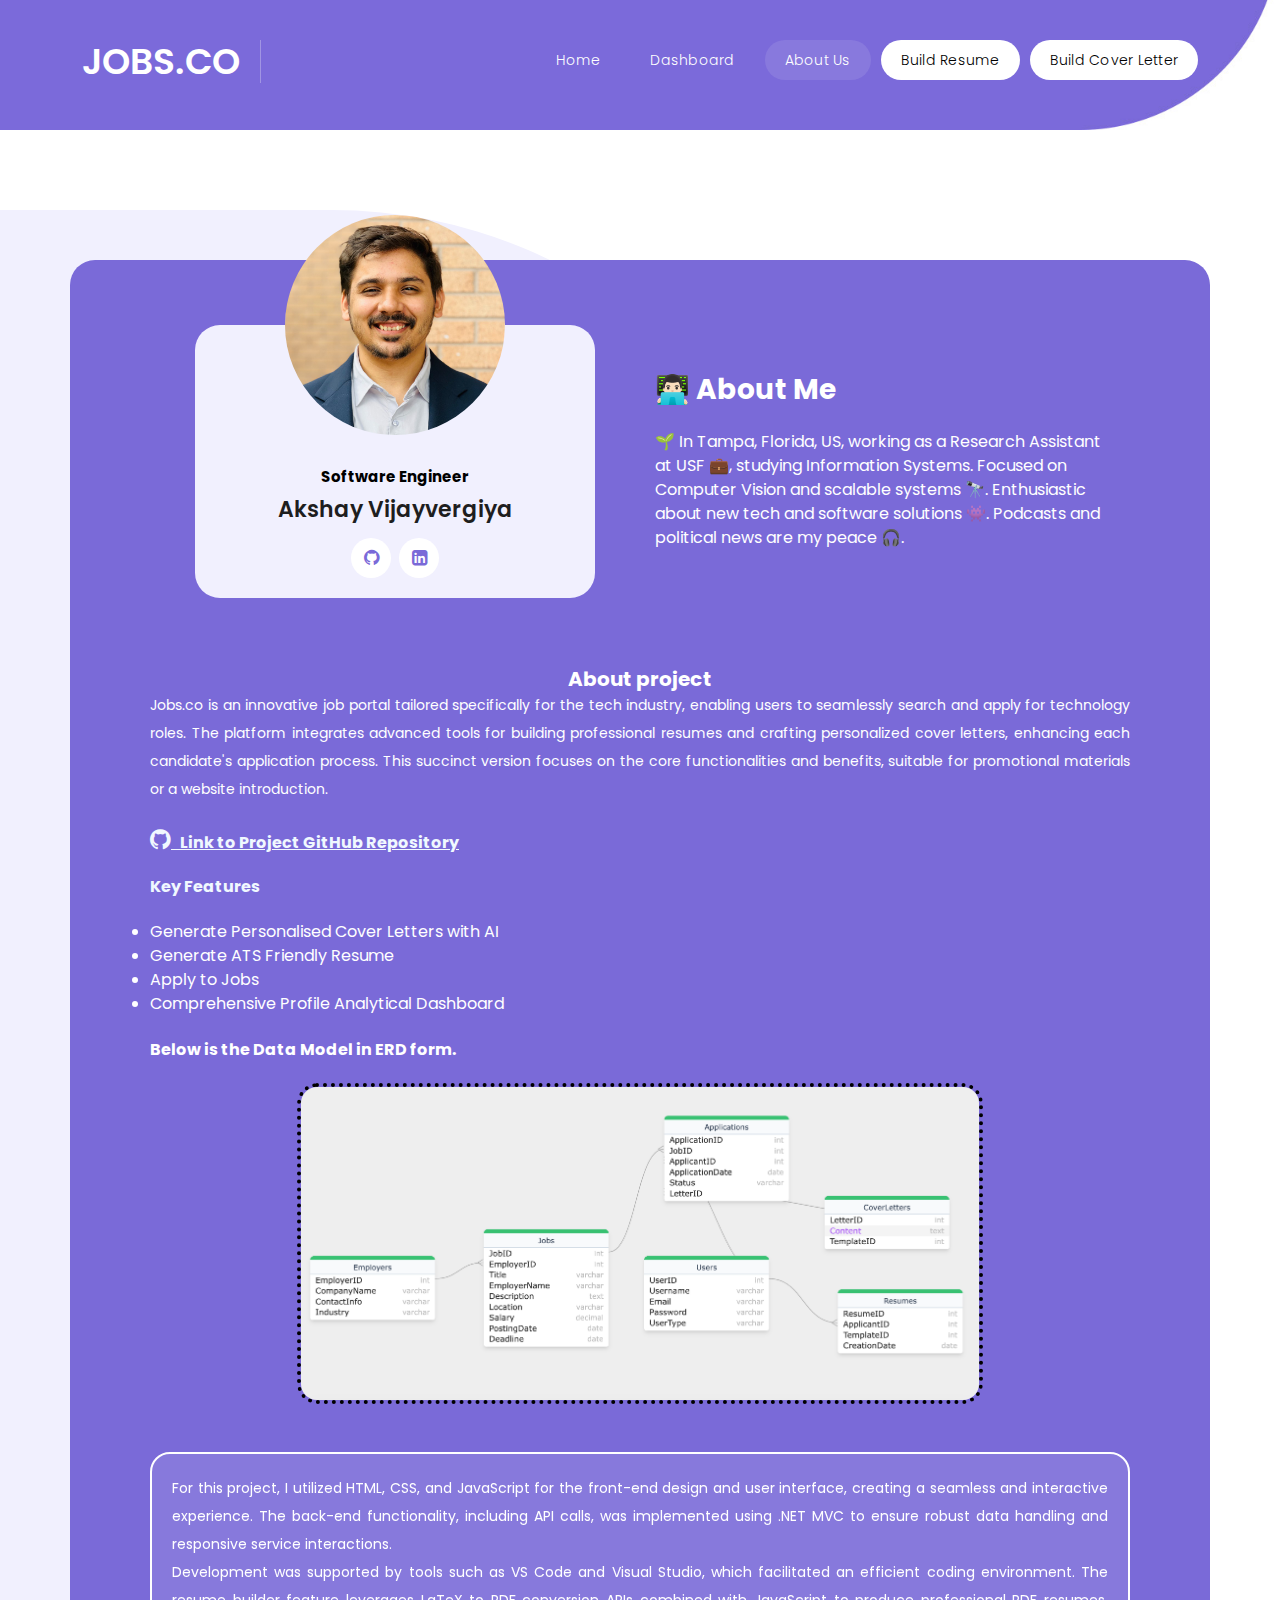
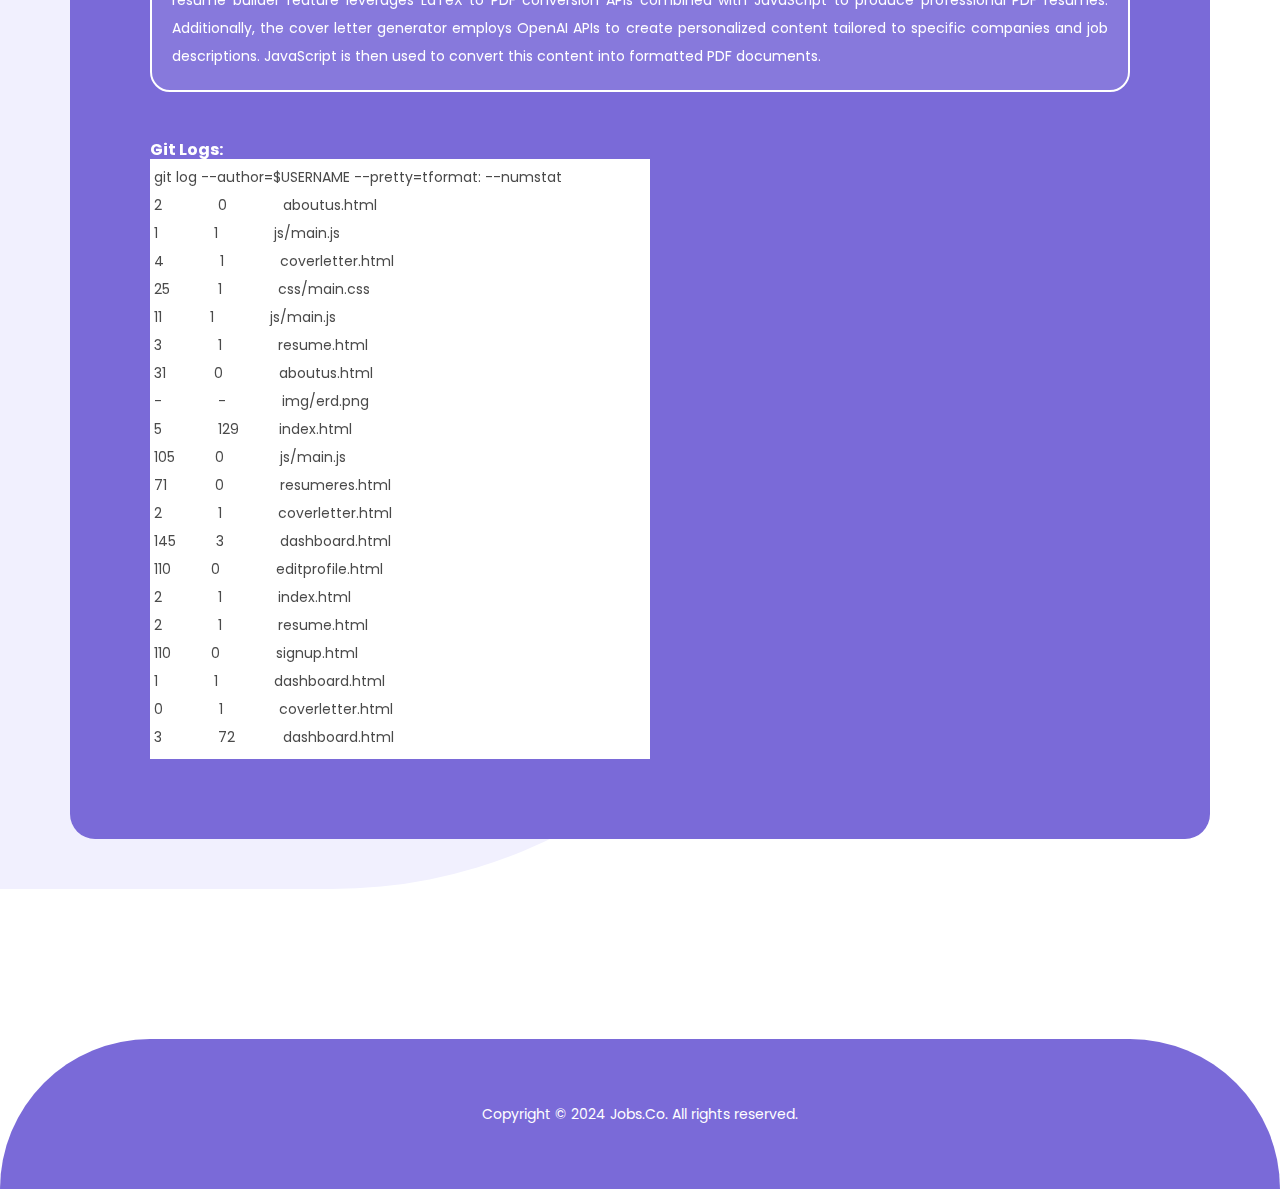
<file: aboutus.html>
<!DOCTYPE html>
<html lang="en">
  <head>
    <meta charset="utf-8">
    <meta name="viewport" content="width=device-width, initial-scale=1, shrink-to-fit=no">
    <link href="https://fonts.googleapis.com/css2?family=Poppins:wght@100;200;300;400;500;600;700;800;900&display=swap" rel="stylesheet">
        <!-- Bootstrap CSS -->
        <link rel="stylesheet" href="https://cdnjs.cloudflare.com/ajax/libs/font-awesome/4.7.0/css/font-awesome.min.css">
        <link href="css/bootstrap.min.css" rel="stylesheet">
        <link rel="stylesheet" href="css/main.css">
    <title>Abouts Us</title>
    <style>div.scroll {
      margin: 4px, 4px;
      padding: 4px;
      background-color: white;
      width: 500px;
      height: 600px;
      
      overflow-y: auto;
      text-align: justify;
      color: black;
  }</style>
  </head>
<body>
  <header class="header-area header-sticky">
    <div class="container">
        <div class="row">
            <div class="col-12">
                <nav class="main-nav">
                    <a href="index.html" class="logo">
                        <h1>Jobs.co</h1>
                    </a>
                    <ul class="nav">
                      <li class="scroll-to-section"><a href="index.html">Home</a></li>
                      <li class="scroll-to-section"><a href="dashboard.html">Dashboard</a></li>
                      <li class="scroll-to-section"><a href="aboutus.html"     class="active">About Us</a></li>
                      <li class="scroll-to-section"><a href="resume.html" class="active" style="background-color:white;color:black;">Build Resume</a></li>
                      <li class="scroll-to-section"><a href="coverletter.html" class="active" style="background-color:white;color:black;">Build Cover Letter</a></li>
                    </ul>   
                    <a class='menu-trigger'>
                        <span>Menu</span>
                    </a>
                </nav>
            </div>
        </div>
    </div>
  </header>
  <div class="main-banner" id="top" style="padding-top: 10px;">
  </div>
  <div class="contact-us section" id="contact">
    <div class="container">
      <div class="row">
          <div class="contact-us-content"  style="padding-top: 20px;">
            <div class="responsive-container">
              <div class="responsive-item">
                  <div class="team-member" style="margin:30px">
                      <div class="main-content" style="padding-bottom: 20px;">
                        <img src="img/akshay.jpeg" alt="Akshay Vijayvergiya">
                        <span class="category" style="color:black;margin-bottom: 10px;"><b>Software Engineer</b></span>
                        <h4>Akshay Vijayvergiya</h4>
                        <ul class="social-icons">
                          <li><a href="https://github.com/akshayvijayvargiya"><i class="fa fa-github"></i></a></li>
                          <li><a href="https://www.linkedin.com/in/akshay-vijayvergiya-6a41a310a/"><i class="fa fa-linkedin-square"></i></a></li>
                        </ul>
                      </div>
                    </div>
              </div>
              <div class="responsive-item">
                  <div class="header-text">
                      <span  style="color: white;"><h3 style="color: white;">👨🏻‍💻 About Me</span></h3><br>
                      🌱 In Tampa, Florida, US, working as a Research Assistant at USF 💼, studying Information Systems. Focused on Computer Vision and scalable systems 🔭. Enthusiastic about new tech and software solutions 👾. Podcasts and political news are my peace 🎧.<br>
                      </span>
                      </div>
                    </div>
              </div>
<br>
<div>
              <div style="width:100%;color: white;">
                <h5 style="color: white;text-align: center;"> About project</h5>
                <p style="color: white;text-align: justify;text-justify: inter-word;">Jobs.co is an innovative job portal tailored specifically for the tech industry, enabling users to seamlessly search and apply for technology roles. The platform integrates advanced tools for building professional resumes and crafting personalized cover letters, enhancing each candidate's application process. This succinct version focuses on the core functionalities and benefits, suitable for promotional materials or a website introduction.</p>
                <br>
                <a href="https://github.com/akshayvijayvargiya/Assignment_LookAndFeel"><h6 style="text-align: left;color: aliceblue;"><u><i class="fa fa-github" style="font-size:24px"></i> &nbsp;&nbsp;Link to Project GitHub Repository</u></h6> </a>
                <br>
                <h6 style="text-align: left;color: aliceblue;">Key Features</h6>
                <br>
                <ul>
                  <li>Generate Personalised Cover Letters with AI</li>
                  <li>Generate ATS Friendly Resume</li>
                  <li>Apply to Jobs</li>
                  <li>Comprehensive Profile Analytical Dashboard</li>
                </ul>
                <br>
                <h6 style="color: white;text-align: justify;text-justify: inter-word;">Below is the Data Model in ERD form.</h6>
                <br>
                <div style="text-align: center;">
                <img src="img/erd.png" style="padding: 0px;width:70%;border-radius: 20px;border: black 4px dotted;">
              </div>
              <br>
              <br>
              <div style="text-align: justify;color: white;border: 2px solid white;padding: 20px;border-radius: 20px;background-color: aliceblue;background: rgba(255, 255, 255, 0.1);">
                <p style="color: white;">For this project, I utilized HTML, CSS, and JavaScript for the front-end design and user interface, creating a seamless and interactive experience. The back-end functionality, including API calls, was implemented using .NET MVC to ensure robust data handling and responsive service interactions.
<br>
                  Development was supported by tools such as VS Code and Visual Studio, which facilitated an efficient coding environment. The resume builder feature leverages LaTeX to PDF conversion APIs combined with JavaScript to produce professional PDF resumes. Additionally, the cover letter generator employs OpenAI APIs to create personalized content tailored to specific companies and job descriptions. JavaScript is then used to convert this content into formatted PDF documents.
                  
                  </p>
              </div>

              <br>
              <br>
              <h6 style="color: white;">Git Logs:</h6>
              <div class="scroll">
                <p>git log --author=$USERNAME --pretty=tformat: --numstat</p>
                <p>2&nbsp;&nbsp;&nbsp;&nbsp;&nbsp;&nbsp;&nbsp;&nbsp;&nbsp;&nbsp;&nbsp;&nbsp;&nbsp;&nbsp;0&nbsp;&nbsp;&nbsp;&nbsp;&nbsp;&nbsp;&nbsp;&nbsp;&nbsp;&nbsp;&nbsp;&nbsp;&nbsp;&nbsp;aboutus.html</p><p>1&nbsp;&nbsp;&nbsp;&nbsp;&nbsp;&nbsp;&nbsp;&nbsp;&nbsp;&nbsp;&nbsp;&nbsp;&nbsp;&nbsp;1&nbsp;&nbsp;&nbsp;&nbsp;&nbsp;&nbsp;&nbsp;&nbsp;&nbsp;&nbsp;&nbsp;&nbsp;&nbsp;&nbsp;js/main.js</p><p>4&nbsp;&nbsp;&nbsp;&nbsp;&nbsp;&nbsp;&nbsp;&nbsp;&nbsp;&nbsp;&nbsp;&nbsp;&nbsp;&nbsp;1&nbsp;&nbsp;&nbsp;&nbsp;&nbsp;&nbsp;&nbsp;&nbsp;&nbsp;&nbsp;&nbsp;&nbsp;&nbsp;&nbsp;coverletter.html</p><p>25&nbsp;&nbsp;&nbsp;&nbsp;&nbsp;&nbsp;&nbsp;&nbsp;&nbsp;&nbsp;&nbsp;&nbsp;1&nbsp;&nbsp;&nbsp;&nbsp;&nbsp;&nbsp;&nbsp;&nbsp;&nbsp;&nbsp;&nbsp;&nbsp;&nbsp;&nbsp;css/main.css</p><p>11&nbsp;&nbsp;&nbsp;&nbsp;&nbsp;&nbsp;&nbsp;&nbsp;&nbsp;&nbsp;&nbsp;&nbsp;1&nbsp;&nbsp;&nbsp;&nbsp;&nbsp;&nbsp;&nbsp;&nbsp;&nbsp;&nbsp;&nbsp;&nbsp;&nbsp;&nbsp;js/main.js</p><p>3&nbsp;&nbsp;&nbsp;&nbsp;&nbsp;&nbsp;&nbsp;&nbsp;&nbsp;&nbsp;&nbsp;&nbsp;&nbsp;&nbsp;1&nbsp;&nbsp;&nbsp;&nbsp;&nbsp;&nbsp;&nbsp;&nbsp;&nbsp;&nbsp;&nbsp;&nbsp;&nbsp;&nbsp;resume.html</p><p>31&nbsp;&nbsp;&nbsp;&nbsp;&nbsp;&nbsp;&nbsp;&nbsp;&nbsp;&nbsp;&nbsp;&nbsp;0&nbsp;&nbsp;&nbsp;&nbsp;&nbsp;&nbsp;&nbsp;&nbsp;&nbsp;&nbsp;&nbsp;&nbsp;&nbsp;&nbsp;aboutus.html</p><p>-&nbsp;&nbsp;&nbsp;&nbsp;&nbsp;&nbsp;&nbsp;&nbsp;&nbsp;&nbsp;&nbsp;&nbsp;&nbsp;&nbsp;-&nbsp;&nbsp;&nbsp;&nbsp;&nbsp;&nbsp;&nbsp;&nbsp;&nbsp;&nbsp;&nbsp;&nbsp;&nbsp;&nbsp;img/erd.png</p><p>5&nbsp;&nbsp;&nbsp;&nbsp;&nbsp;&nbsp;&nbsp;&nbsp;&nbsp;&nbsp;&nbsp;&nbsp;&nbsp;&nbsp;129&nbsp;&nbsp;&nbsp;&nbsp;&nbsp;&nbsp;&nbsp;&nbsp;&nbsp;&nbsp;index.html</p><p>105&nbsp;&nbsp;&nbsp;&nbsp;&nbsp;&nbsp;&nbsp;&nbsp;&nbsp;&nbsp;0&nbsp;&nbsp;&nbsp;&nbsp;&nbsp;&nbsp;&nbsp;&nbsp;&nbsp;&nbsp;&nbsp;&nbsp;&nbsp;&nbsp;js/main.js</p><p>71&nbsp;&nbsp;&nbsp;&nbsp;&nbsp;&nbsp;&nbsp;&nbsp;&nbsp;&nbsp;&nbsp;&nbsp;0&nbsp;&nbsp;&nbsp;&nbsp;&nbsp;&nbsp;&nbsp;&nbsp;&nbsp;&nbsp;&nbsp;&nbsp;&nbsp;&nbsp;resumeres.html</p><p>2&nbsp;&nbsp;&nbsp;&nbsp;&nbsp;&nbsp;&nbsp;&nbsp;&nbsp;&nbsp;&nbsp;&nbsp;&nbsp;&nbsp;1&nbsp;&nbsp;&nbsp;&nbsp;&nbsp;&nbsp;&nbsp;&nbsp;&nbsp;&nbsp;&nbsp;&nbsp;&nbsp;&nbsp;coverletter.html</p><p>145&nbsp;&nbsp;&nbsp;&nbsp;&nbsp;&nbsp;&nbsp;&nbsp;&nbsp;&nbsp;3&nbsp;&nbsp;&nbsp;&nbsp;&nbsp;&nbsp;&nbsp;&nbsp;&nbsp;&nbsp;&nbsp;&nbsp;&nbsp;&nbsp;dashboard.html</p><p>110&nbsp;&nbsp;&nbsp;&nbsp;&nbsp;&nbsp;&nbsp;&nbsp;&nbsp;&nbsp;0&nbsp;&nbsp;&nbsp;&nbsp;&nbsp;&nbsp;&nbsp;&nbsp;&nbsp;&nbsp;&nbsp;&nbsp;&nbsp;&nbsp;editprofile.html</p><p>2&nbsp;&nbsp;&nbsp;&nbsp;&nbsp;&nbsp;&nbsp;&nbsp;&nbsp;&nbsp;&nbsp;&nbsp;&nbsp;&nbsp;1&nbsp;&nbsp;&nbsp;&nbsp;&nbsp;&nbsp;&nbsp;&nbsp;&nbsp;&nbsp;&nbsp;&nbsp;&nbsp;&nbsp;index.html</p><p>2&nbsp;&nbsp;&nbsp;&nbsp;&nbsp;&nbsp;&nbsp;&nbsp;&nbsp;&nbsp;&nbsp;&nbsp;&nbsp;&nbsp;1&nbsp;&nbsp;&nbsp;&nbsp;&nbsp;&nbsp;&nbsp;&nbsp;&nbsp;&nbsp;&nbsp;&nbsp;&nbsp;&nbsp;resume.html</p><p>110&nbsp;&nbsp;&nbsp;&nbsp;&nbsp;&nbsp;&nbsp;&nbsp;&nbsp;&nbsp;0&nbsp;&nbsp;&nbsp;&nbsp;&nbsp;&nbsp;&nbsp;&nbsp;&nbsp;&nbsp;&nbsp;&nbsp;&nbsp;&nbsp;signup.html</p><p>1&nbsp;&nbsp;&nbsp;&nbsp;&nbsp;&nbsp;&nbsp;&nbsp;&nbsp;&nbsp;&nbsp;&nbsp;&nbsp;&nbsp;1&nbsp;&nbsp;&nbsp;&nbsp;&nbsp;&nbsp;&nbsp;&nbsp;&nbsp;&nbsp;&nbsp;&nbsp;&nbsp;&nbsp;dashboard.html</p><p>0&nbsp;&nbsp;&nbsp;&nbsp;&nbsp;&nbsp;&nbsp;&nbsp;&nbsp;&nbsp;&nbsp;&nbsp;&nbsp;&nbsp;1&nbsp;&nbsp;&nbsp;&nbsp;&nbsp;&nbsp;&nbsp;&nbsp;&nbsp;&nbsp;&nbsp;&nbsp;&nbsp;&nbsp;coverletter.html</p><p>3&nbsp;&nbsp;&nbsp;&nbsp;&nbsp;&nbsp;&nbsp;&nbsp;&nbsp;&nbsp;&nbsp;&nbsp;&nbsp;&nbsp;72&nbsp;&nbsp;&nbsp;&nbsp;&nbsp;&nbsp;&nbsp;&nbsp;&nbsp;&nbsp;&nbsp;&nbsp;dashboard.html</p><p>0&nbsp;&nbsp;&nbsp;&nbsp;&nbsp;&nbsp;&nbsp;&nbsp;&nbsp;&nbsp;&nbsp;&nbsp;&nbsp;&nbsp;4&nbsp;&nbsp;&nbsp;&nbsp;&nbsp;&nbsp;&nbsp;&nbsp;&nbsp;&nbsp;&nbsp;&nbsp;&nbsp;&nbsp;index.html</p><p>50&nbsp;&nbsp;&nbsp;&nbsp;&nbsp;&nbsp;&nbsp;&nbsp;&nbsp;&nbsp;&nbsp;&nbsp;1&nbsp;&nbsp;&nbsp;&nbsp;&nbsp;&nbsp;&nbsp;&nbsp;&nbsp;&nbsp;&nbsp;&nbsp;&nbsp;&nbsp;js/main.js</p><p>5&nbsp;&nbsp;&nbsp;&nbsp;&nbsp;&nbsp;&nbsp;&nbsp;&nbsp;&nbsp;&nbsp;&nbsp;&nbsp;&nbsp;5&nbsp;&nbsp;&nbsp;&nbsp;&nbsp;&nbsp;&nbsp;&nbsp;&nbsp;&nbsp;&nbsp;&nbsp;&nbsp;&nbsp;resume.html</p><p>1&nbsp;&nbsp;&nbsp;&nbsp;&nbsp;&nbsp;&nbsp;&nbsp;&nbsp;&nbsp;&nbsp;&nbsp;&nbsp;&nbsp;1&nbsp;&nbsp;&nbsp;&nbsp;&nbsp;&nbsp;&nbsp;&nbsp;&nbsp;&nbsp;&nbsp;&nbsp;&nbsp;&nbsp;aboutus.html</p><p>1&nbsp;&nbsp;&nbsp;&nbsp;&nbsp;&nbsp;&nbsp;&nbsp;&nbsp;&nbsp;&nbsp;&nbsp;&nbsp;&nbsp;4&nbsp;&nbsp;&nbsp;&nbsp;&nbsp;&nbsp;&nbsp;&nbsp;&nbsp;&nbsp;&nbsp;&nbsp;&nbsp;&nbsp;coverletter.html</p><p>125&nbsp;&nbsp;&nbsp;&nbsp;&nbsp;&nbsp;&nbsp;&nbsp;&nbsp;&nbsp;1&nbsp;&nbsp;&nbsp;&nbsp;&nbsp;&nbsp;&nbsp;&nbsp;&nbsp;&nbsp;&nbsp;&nbsp;&nbsp;&nbsp;dashboard.html</p><p>134&nbsp;&nbsp;&nbsp;&nbsp;&nbsp;&nbsp;&nbsp;&nbsp;&nbsp;&nbsp;4&nbsp;&nbsp;&nbsp;&nbsp;&nbsp;&nbsp;&nbsp;&nbsp;&nbsp;&nbsp;&nbsp;&nbsp;&nbsp;&nbsp;index.html</p><p>1&nbsp;&nbsp;&nbsp;&nbsp;&nbsp;&nbsp;&nbsp;&nbsp;&nbsp;&nbsp;&nbsp;&nbsp;&nbsp;&nbsp;82&nbsp;&nbsp;&nbsp;&nbsp;&nbsp;&nbsp;&nbsp;&nbsp;&nbsp;&nbsp;&nbsp;&nbsp;js/main.js</p><p>1&nbsp;&nbsp;&nbsp;&nbsp;&nbsp;&nbsp;&nbsp;&nbsp;&nbsp;&nbsp;&nbsp;&nbsp;&nbsp;&nbsp;25&nbsp;&nbsp;&nbsp;&nbsp;&nbsp;&nbsp;&nbsp;&nbsp;&nbsp;&nbsp;&nbsp;&nbsp;dashboard.html</p><p>18&nbsp;&nbsp;&nbsp;&nbsp;&nbsp;&nbsp;&nbsp;&nbsp;&nbsp;&nbsp;&nbsp;&nbsp;0&nbsp;&nbsp;&nbsp;&nbsp;&nbsp;&nbsp;&nbsp;&nbsp;&nbsp;&nbsp;&nbsp;&nbsp;&nbsp;&nbsp;css/main.css</p><p>93&nbsp;&nbsp;&nbsp;&nbsp;&nbsp;&nbsp;&nbsp;&nbsp;&nbsp;&nbsp;&nbsp;&nbsp;16&nbsp;&nbsp;&nbsp;&nbsp;&nbsp;&nbsp;&nbsp;&nbsp;&nbsp;&nbsp;&nbsp;&nbsp;dashboard.html</p><p>-&nbsp;&nbsp;&nbsp;&nbsp;&nbsp;&nbsp;&nbsp;&nbsp;&nbsp;&nbsp;&nbsp;&nbsp;&nbsp;&nbsp;-&nbsp;&nbsp;&nbsp;&nbsp;&nbsp;&nbsp;&nbsp;&nbsp;&nbsp;&nbsp;&nbsp;&nbsp;&nbsp;&nbsp;img/skills.png</p><p>3&nbsp;&nbsp;&nbsp;&nbsp;&nbsp;&nbsp;&nbsp;&nbsp;&nbsp;&nbsp;&nbsp;&nbsp;&nbsp;&nbsp;2&nbsp;&nbsp;&nbsp;&nbsp;&nbsp;&nbsp;&nbsp;&nbsp;&nbsp;&nbsp;&nbsp;&nbsp;&nbsp;&nbsp;aboutus.html</p><p>8&nbsp;&nbsp;&nbsp;&nbsp;&nbsp;&nbsp;&nbsp;&nbsp;&nbsp;&nbsp;&nbsp;&nbsp;&nbsp;&nbsp;5&nbsp;&nbsp;&nbsp;&nbsp;&nbsp;&nbsp;&nbsp;&nbsp;&nbsp;&nbsp;&nbsp;&nbsp;&nbsp;&nbsp;dashboard.html</p><p>0&nbsp;&nbsp;&nbsp;&nbsp;&nbsp;&nbsp;&nbsp;&nbsp;&nbsp;&nbsp;&nbsp;&nbsp;&nbsp;&nbsp;1&nbsp;&nbsp;&nbsp;&nbsp;&nbsp;&nbsp;&nbsp;&nbsp;&nbsp;&nbsp;&nbsp;&nbsp;&nbsp;&nbsp;aboutus.html</p><p>0&nbsp;&nbsp;&nbsp;&nbsp;&nbsp;&nbsp;&nbsp;&nbsp;&nbsp;&nbsp;&nbsp;&nbsp;&nbsp;&nbsp;2&nbsp;&nbsp;&nbsp;&nbsp;&nbsp;&nbsp;&nbsp;&nbsp;&nbsp;&nbsp;&nbsp;&nbsp;&nbsp;&nbsp;coverletter.html</p><p>0&nbsp;&nbsp;&nbsp;&nbsp;&nbsp;&nbsp;&nbsp;&nbsp;&nbsp;&nbsp;&nbsp;&nbsp;&nbsp;&nbsp;6805&nbsp;&nbsp;&nbsp;&nbsp;&nbsp;&nbsp;&nbsp;&nbsp;css/fontawesome.css</p><p>-&nbsp;&nbsp;&nbsp;&nbsp;&nbsp;&nbsp;&nbsp;&nbsp;&nbsp;&nbsp;&nbsp;&nbsp;&nbsp;&nbsp;-&nbsp;&nbsp;&nbsp;&nbsp;&nbsp;&nbsp;&nbsp;&nbsp;&nbsp;&nbsp;&nbsp;&nbsp;&nbsp;&nbsp;css/webfonts/fa-brands-400.ttf</p><p>-&nbsp;&nbsp;&nbsp;&nbsp;&nbsp;&nbsp;&nbsp;&nbsp;&nbsp;&nbsp;&nbsp;&nbsp;&nbsp;&nbsp;-&nbsp;&nbsp;&nbsp;&nbsp;&nbsp;&nbsp;&nbsp;&nbsp;&nbsp;&nbsp;&nbsp;&nbsp;&nbsp;&nbsp;css/webfonts/fa-brands-400.woff2</p><p>-&nbsp;&nbsp;&nbsp;&nbsp;&nbsp;&nbsp;&nbsp;&nbsp;&nbsp;&nbsp;&nbsp;&nbsp;&nbsp;&nbsp;-&nbsp;&nbsp;&nbsp;&nbsp;&nbsp;&nbsp;&nbsp;&nbsp;&nbsp;&nbsp;&nbsp;&nbsp;&nbsp;&nbsp;css/webfonts/fa-regular-400.ttf</p><p>-&nbsp;&nbsp;&nbsp;&nbsp;&nbsp;&nbsp;&nbsp;&nbsp;&nbsp;&nbsp;&nbsp;&nbsp;&nbsp;&nbsp;-&nbsp;&nbsp;&nbsp;&nbsp;&nbsp;&nbsp;&nbsp;&nbsp;&nbsp;&nbsp;&nbsp;&nbsp;&nbsp;&nbsp;css/webfonts/fa-regular-400.woff2</p><p>-&nbsp;&nbsp;&nbsp;&nbsp;&nbsp;&nbsp;&nbsp;&nbsp;&nbsp;&nbsp;&nbsp;&nbsp;&nbsp;&nbsp;-&nbsp;&nbsp;&nbsp;&nbsp;&nbsp;&nbsp;&nbsp;&nbsp;&nbsp;&nbsp;&nbsp;&nbsp;&nbsp;&nbsp;css/webfonts/fa-solid-900.ttf</p><p>-&nbsp;&nbsp;&nbsp;&nbsp;&nbsp;&nbsp;&nbsp;&nbsp;&nbsp;&nbsp;&nbsp;&nbsp;&nbsp;&nbsp;-&nbsp;&nbsp;&nbsp;&nbsp;&nbsp;&nbsp;&nbsp;&nbsp;&nbsp;&nbsp;&nbsp;&nbsp;&nbsp;&nbsp;css/webfonts/fa-solid-900.woff2</p><p>-&nbsp;&nbsp;&nbsp;&nbsp;&nbsp;&nbsp;&nbsp;&nbsp;&nbsp;&nbsp;&nbsp;&nbsp;&nbsp;&nbsp;-&nbsp;&nbsp;&nbsp;&nbsp;&nbsp;&nbsp;&nbsp;&nbsp;&nbsp;&nbsp;&nbsp;&nbsp;&nbsp;&nbsp;css/webfonts/fa-v4compatibility.ttf</p><p>-&nbsp;&nbsp;&nbsp;&nbsp;&nbsp;&nbsp;&nbsp;&nbsp;&nbsp;&nbsp;&nbsp;&nbsp;&nbsp;&nbsp;-&nbsp;&nbsp;&nbsp;&nbsp;&nbsp;&nbsp;&nbsp;&nbsp;&nbsp;&nbsp;&nbsp;&nbsp;&nbsp;&nbsp;css/webfonts/fa-v4compatibility.woff2</p><p>0&nbsp;&nbsp;&nbsp;&nbsp;&nbsp;&nbsp;&nbsp;&nbsp;&nbsp;&nbsp;&nbsp;&nbsp;&nbsp;&nbsp;3&nbsp;&nbsp;&nbsp;&nbsp;&nbsp;&nbsp;&nbsp;&nbsp;&nbsp;&nbsp;&nbsp;&nbsp;&nbsp;&nbsp;dashboard.html</p><p>1&nbsp;&nbsp;&nbsp;&nbsp;&nbsp;&nbsp;&nbsp;&nbsp;&nbsp;&nbsp;&nbsp;&nbsp;&nbsp;&nbsp;1&nbsp;&nbsp;&nbsp;&nbsp;&nbsp;&nbsp;&nbsp;&nbsp;&nbsp;&nbsp;&nbsp;&nbsp;&nbsp;&nbsp;index.html</p><p>0&nbsp;&nbsp;&nbsp;&nbsp;&nbsp;&nbsp;&nbsp;&nbsp;&nbsp;&nbsp;&nbsp;&nbsp;&nbsp;&nbsp;90&nbsp;&nbsp;&nbsp;&nbsp;&nbsp;&nbsp;&nbsp;&nbsp;&nbsp;&nbsp;&nbsp;&nbsp;js/coverLettermaker.js</p><p>0&nbsp;&nbsp;&nbsp;&nbsp;&nbsp;&nbsp;&nbsp;&nbsp;&nbsp;&nbsp;&nbsp;&nbsp;&nbsp;&nbsp;1&nbsp;&nbsp;&nbsp;&nbsp;&nbsp;&nbsp;&nbsp;&nbsp;&nbsp;&nbsp;&nbsp;&nbsp;&nbsp;&nbsp;resume.html</p><p>0&nbsp;&nbsp;&nbsp;&nbsp;&nbsp;&nbsp;&nbsp;&nbsp;&nbsp;&nbsp;&nbsp;&nbsp;&nbsp;&nbsp;45&nbsp;&nbsp;&nbsp;&nbsp;&nbsp;&nbsp;&nbsp;&nbsp;&nbsp;&nbsp;&nbsp;&nbsp;test_cl.html</p><p>0&nbsp;&nbsp;&nbsp;&nbsp;&nbsp;&nbsp;&nbsp;&nbsp;&nbsp;&nbsp;&nbsp;&nbsp;&nbsp;&nbsp;44&nbsp;&nbsp;&nbsp;&nbsp;&nbsp;&nbsp;&nbsp;&nbsp;&nbsp;&nbsp;&nbsp;&nbsp;test_resume.html</p><p>0&nbsp;&nbsp;&nbsp;&nbsp;&nbsp;&nbsp;&nbsp;&nbsp;&nbsp;&nbsp;&nbsp;&nbsp;&nbsp;&nbsp;0&nbsp;&nbsp;&nbsp;&nbsp;&nbsp;&nbsp;&nbsp;&nbsp;&nbsp;&nbsp;&nbsp;&nbsp;&nbsp;&nbsp;test.html&nbsp;&nbsp;=>&nbsp;&nbsp;test_cl.html</p><p>44&nbsp;&nbsp;&nbsp;&nbsp;&nbsp;&nbsp;&nbsp;&nbsp;&nbsp;&nbsp;&nbsp;&nbsp;0&nbsp;&nbsp;&nbsp;&nbsp;&nbsp;&nbsp;&nbsp;&nbsp;&nbsp;&nbsp;&nbsp;&nbsp;&nbsp;&nbsp;test_resume.html</p><p>1&nbsp;&nbsp;&nbsp;&nbsp;&nbsp;&nbsp;&nbsp;&nbsp;&nbsp;&nbsp;&nbsp;&nbsp;&nbsp;&nbsp;1&nbsp;&nbsp;&nbsp;&nbsp;&nbsp;&nbsp;&nbsp;&nbsp;&nbsp;&nbsp;&nbsp;&nbsp;&nbsp;&nbsp;test.html</p><p>1&nbsp;&nbsp;&nbsp;&nbsp;&nbsp;&nbsp;&nbsp;&nbsp;&nbsp;&nbsp;&nbsp;&nbsp;&nbsp;&nbsp;1&nbsp;&nbsp;&nbsp;&nbsp;&nbsp;&nbsp;&nbsp;&nbsp;&nbsp;&nbsp;&nbsp;&nbsp;&nbsp;&nbsp;test.html</p><p>1&nbsp;&nbsp;&nbsp;&nbsp;&nbsp;&nbsp;&nbsp;&nbsp;&nbsp;&nbsp;&nbsp;&nbsp;&nbsp;&nbsp;1&nbsp;&nbsp;&nbsp;&nbsp;&nbsp;&nbsp;&nbsp;&nbsp;&nbsp;&nbsp;&nbsp;&nbsp;&nbsp;&nbsp;test.html</p><p>45&nbsp;&nbsp;&nbsp;&nbsp;&nbsp;&nbsp;&nbsp;&nbsp;&nbsp;&nbsp;&nbsp;&nbsp;0&nbsp;&nbsp;&nbsp;&nbsp;&nbsp;&nbsp;&nbsp;&nbsp;&nbsp;&nbsp;&nbsp;&nbsp;&nbsp;&nbsp;test.html</p><p>115&nbsp;&nbsp;&nbsp;&nbsp;&nbsp;&nbsp;&nbsp;&nbsp;&nbsp;&nbsp;0&nbsp;&nbsp;&nbsp;&nbsp;&nbsp;&nbsp;&nbsp;&nbsp;&nbsp;&nbsp;&nbsp;&nbsp;&nbsp;&nbsp;dashboard.html</p><p>1&nbsp;&nbsp;&nbsp;&nbsp;&nbsp;&nbsp;&nbsp;&nbsp;&nbsp;&nbsp;&nbsp;&nbsp;&nbsp;&nbsp;1&nbsp;&nbsp;&nbsp;&nbsp;&nbsp;&nbsp;&nbsp;&nbsp;&nbsp;&nbsp;&nbsp;&nbsp;&nbsp;&nbsp;aboutus.html</p><p>1&nbsp;&nbsp;&nbsp;&nbsp;&nbsp;&nbsp;&nbsp;&nbsp;&nbsp;&nbsp;&nbsp;&nbsp;&nbsp;&nbsp;1&nbsp;&nbsp;&nbsp;&nbsp;&nbsp;&nbsp;&nbsp;&nbsp;&nbsp;&nbsp;&nbsp;&nbsp;&nbsp;&nbsp;coverletter.html</p><p>1&nbsp;&nbsp;&nbsp;&nbsp;&nbsp;&nbsp;&nbsp;&nbsp;&nbsp;&nbsp;&nbsp;&nbsp;&nbsp;&nbsp;1&nbsp;&nbsp;&nbsp;&nbsp;&nbsp;&nbsp;&nbsp;&nbsp;&nbsp;&nbsp;&nbsp;&nbsp;&nbsp;&nbsp;index.html</p><p>1&nbsp;&nbsp;&nbsp;&nbsp;&nbsp;&nbsp;&nbsp;&nbsp;&nbsp;&nbsp;&nbsp;&nbsp;&nbsp;&nbsp;1&nbsp;&nbsp;&nbsp;&nbsp;&nbsp;&nbsp;&nbsp;&nbsp;&nbsp;&nbsp;&nbsp;&nbsp;&nbsp;&nbsp;resume.html</p><p>-&nbsp;&nbsp;&nbsp;&nbsp;&nbsp;&nbsp;&nbsp;&nbsp;&nbsp;&nbsp;&nbsp;&nbsp;&nbsp;&nbsp;-&nbsp;&nbsp;&nbsp;&nbsp;&nbsp;&nbsp;&nbsp;&nbsp;&nbsp;&nbsp;&nbsp;&nbsp;&nbsp;&nbsp;vendor/.DS_Store</p><p>-&nbsp;&nbsp;&nbsp;&nbsp;&nbsp;&nbsp;&nbsp;&nbsp;&nbsp;&nbsp;&nbsp;&nbsp;&nbsp;&nbsp;-&nbsp;&nbsp;&nbsp;&nbsp;&nbsp;&nbsp;&nbsp;&nbsp;&nbsp;&nbsp;&nbsp;&nbsp;&nbsp;&nbsp;vendor/bootstrap/.DS_Store</p><p>0&nbsp;&nbsp;&nbsp;&nbsp;&nbsp;&nbsp;&nbsp;&nbsp;&nbsp;&nbsp;&nbsp;&nbsp;&nbsp;&nbsp;6&nbsp;&nbsp;&nbsp;&nbsp;&nbsp;&nbsp;&nbsp;&nbsp;&nbsp;&nbsp;&nbsp;&nbsp;&nbsp;&nbsp;vendor/bootstrap/css/bootstrap.min.css</p><p>0&nbsp;&nbsp;&nbsp;&nbsp;&nbsp;&nbsp;&nbsp;&nbsp;&nbsp;&nbsp;&nbsp;&nbsp;&nbsp;&nbsp;7&nbsp;&nbsp;&nbsp;&nbsp;&nbsp;&nbsp;&nbsp;&nbsp;&nbsp;&nbsp;&nbsp;&nbsp;&nbsp;&nbsp;vendor/bootstrap/js/bootstrap.min.js</p><p>0&nbsp;&nbsp;&nbsp;&nbsp;&nbsp;&nbsp;&nbsp;&nbsp;&nbsp;&nbsp;&nbsp;&nbsp;&nbsp;&nbsp;10364&nbsp;&nbsp;&nbsp;&nbsp;&nbsp;&nbsp;vendor/jquery/jquery.js</p><p>0&nbsp;&nbsp;&nbsp;&nbsp;&nbsp;&nbsp;&nbsp;&nbsp;&nbsp;&nbsp;&nbsp;&nbsp;&nbsp;&nbsp;2&nbsp;&nbsp;&nbsp;&nbsp;&nbsp;&nbsp;&nbsp;&nbsp;&nbsp;&nbsp;&nbsp;&nbsp;&nbsp;&nbsp;vendor/jquery/jquery.min.js</p><p>0&nbsp;&nbsp;&nbsp;&nbsp;&nbsp;&nbsp;&nbsp;&nbsp;&nbsp;&nbsp;&nbsp;&nbsp;&nbsp;&nbsp;1&nbsp;&nbsp;&nbsp;&nbsp;&nbsp;&nbsp;&nbsp;&nbsp;&nbsp;&nbsp;&nbsp;&nbsp;&nbsp;&nbsp;vendor/jquery/jquery.min.map</p><p>0&nbsp;&nbsp;&nbsp;&nbsp;&nbsp;&nbsp;&nbsp;&nbsp;&nbsp;&nbsp;&nbsp;&nbsp;&nbsp;&nbsp;8269&nbsp;&nbsp;&nbsp;&nbsp;&nbsp;&nbsp;&nbsp;&nbsp;vendor/jquery/jquery.slim.js</p><p>0&nbsp;&nbsp;&nbsp;&nbsp;&nbsp;&nbsp;&nbsp;&nbsp;&nbsp;&nbsp;&nbsp;&nbsp;&nbsp;&nbsp;2&nbsp;&nbsp;&nbsp;&nbsp;&nbsp;&nbsp;&nbsp;&nbsp;&nbsp;&nbsp;&nbsp;&nbsp;&nbsp;&nbsp;vendor/jquery/jquery.slim.min.js</p><p>0&nbsp;&nbsp;&nbsp;&nbsp;&nbsp;&nbsp;&nbsp;&nbsp;&nbsp;&nbsp;&nbsp;&nbsp;&nbsp;&nbsp;1&nbsp;&nbsp;&nbsp;&nbsp;&nbsp;&nbsp;&nbsp;&nbsp;&nbsp;&nbsp;&nbsp;&nbsp;&nbsp;&nbsp;vendor/jquery/jquery.slim.min.map</p><p>1&nbsp;&nbsp;&nbsp;&nbsp;&nbsp;&nbsp;&nbsp;&nbsp;&nbsp;&nbsp;&nbsp;&nbsp;&nbsp;&nbsp;1&nbsp;&nbsp;&nbsp;&nbsp;&nbsp;&nbsp;&nbsp;&nbsp;&nbsp;&nbsp;&nbsp;&nbsp;&nbsp;&nbsp;aboutus.html</p><p>1&nbsp;&nbsp;&nbsp;&nbsp;&nbsp;&nbsp;&nbsp;&nbsp;&nbsp;&nbsp;&nbsp;&nbsp;&nbsp;&nbsp;1&nbsp;&nbsp;&nbsp;&nbsp;&nbsp;&nbsp;&nbsp;&nbsp;&nbsp;&nbsp;&nbsp;&nbsp;&nbsp;&nbsp;coverletter.html</p><p>6&nbsp;&nbsp;&nbsp;&nbsp;&nbsp;&nbsp;&nbsp;&nbsp;&nbsp;&nbsp;&nbsp;&nbsp;&nbsp;&nbsp;0&nbsp;&nbsp;&nbsp;&nbsp;&nbsp;&nbsp;&nbsp;&nbsp;&nbsp;&nbsp;&nbsp;&nbsp;&nbsp;&nbsp;css/bootstrap.min.css</p><p>1&nbsp;&nbsp;&nbsp;&nbsp;&nbsp;&nbsp;&nbsp;&nbsp;&nbsp;&nbsp;&nbsp;&nbsp;&nbsp;&nbsp;1&nbsp;&nbsp;&nbsp;&nbsp;&nbsp;&nbsp;&nbsp;&nbsp;&nbsp;&nbsp;&nbsp;&nbsp;&nbsp;&nbsp;index.html</p><p>1&nbsp;&nbsp;&nbsp;&nbsp;&nbsp;&nbsp;&nbsp;&nbsp;&nbsp;&nbsp;&nbsp;&nbsp;&nbsp;&nbsp;1&nbsp;&nbsp;&nbsp;&nbsp;&nbsp;&nbsp;&nbsp;&nbsp;&nbsp;&nbsp;&nbsp;&nbsp;&nbsp;&nbsp;resume.html</p><p>-&nbsp;&nbsp;&nbsp;&nbsp;&nbsp;&nbsp;&nbsp;&nbsp;&nbsp;&nbsp;&nbsp;&nbsp;&nbsp;&nbsp;-&nbsp;&nbsp;&nbsp;&nbsp;&nbsp;&nbsp;&nbsp;&nbsp;&nbsp;&nbsp;&nbsp;&nbsp;&nbsp;&nbsp;img/testimonial-author.jpg</p><p>1&nbsp;&nbsp;&nbsp;&nbsp;&nbsp;&nbsp;&nbsp;&nbsp;&nbsp;&nbsp;&nbsp;&nbsp;&nbsp;&nbsp;1&nbsp;&nbsp;&nbsp;&nbsp;&nbsp;&nbsp;&nbsp;&nbsp;&nbsp;&nbsp;&nbsp;&nbsp;&nbsp;&nbsp;js/coverLettermaker.js</p><p>3&nbsp;&nbsp;&nbsp;&nbsp;&nbsp;&nbsp;&nbsp;&nbsp;&nbsp;&nbsp;&nbsp;&nbsp;&nbsp;&nbsp;2&nbsp;&nbsp;&nbsp;&nbsp;&nbsp;&nbsp;&nbsp;&nbsp;&nbsp;&nbsp;&nbsp;&nbsp;&nbsp;&nbsp;coverletter.html</p><p>90&nbsp;&nbsp;&nbsp;&nbsp;&nbsp;&nbsp;&nbsp;&nbsp;&nbsp;&nbsp;&nbsp;&nbsp;0&nbsp;&nbsp;&nbsp;&nbsp;&nbsp;&nbsp;&nbsp;&nbsp;&nbsp;&nbsp;&nbsp;&nbsp;&nbsp;&nbsp;js/coverLettermaker.js</p><p>1&nbsp;&nbsp;&nbsp;&nbsp;&nbsp;&nbsp;&nbsp;&nbsp;&nbsp;&nbsp;&nbsp;&nbsp;&nbsp;&nbsp;11&nbsp;&nbsp;&nbsp;&nbsp;&nbsp;&nbsp;&nbsp;&nbsp;&nbsp;&nbsp;&nbsp;&nbsp;aboutus.html</p><p>1&nbsp;&nbsp;&nbsp;&nbsp;&nbsp;&nbsp;&nbsp;&nbsp;&nbsp;&nbsp;&nbsp;&nbsp;&nbsp;&nbsp;11&nbsp;&nbsp;&nbsp;&nbsp;&nbsp;&nbsp;&nbsp;&nbsp;&nbsp;&nbsp;&nbsp;&nbsp;coverletter.html</p><p>1&nbsp;&nbsp;&nbsp;&nbsp;&nbsp;&nbsp;&nbsp;&nbsp;&nbsp;&nbsp;&nbsp;&nbsp;&nbsp;&nbsp;90&nbsp;&nbsp;&nbsp;&nbsp;&nbsp;&nbsp;&nbsp;&nbsp;&nbsp;&nbsp;&nbsp;&nbsp;index.html</p><p>91&nbsp;&nbsp;&nbsp;&nbsp;&nbsp;&nbsp;&nbsp;&nbsp;&nbsp;&nbsp;&nbsp;&nbsp;0&nbsp;&nbsp;&nbsp;&nbsp;&nbsp;&nbsp;&nbsp;&nbsp;&nbsp;&nbsp;&nbsp;&nbsp;&nbsp;&nbsp;js/main.js</p><p>1&nbsp;&nbsp;&nbsp;&nbsp;&nbsp;&nbsp;&nbsp;&nbsp;&nbsp;&nbsp;&nbsp;&nbsp;&nbsp;&nbsp;11&nbsp;&nbsp;&nbsp;&nbsp;&nbsp;&nbsp;&nbsp;&nbsp;&nbsp;&nbsp;&nbsp;&nbsp;resume.html</p><p>1&nbsp;&nbsp;&nbsp;&nbsp;&nbsp;&nbsp;&nbsp;&nbsp;&nbsp;&nbsp;&nbsp;&nbsp;&nbsp;&nbsp;1&nbsp;&nbsp;&nbsp;&nbsp;&nbsp;&nbsp;&nbsp;&nbsp;&nbsp;&nbsp;&nbsp;&nbsp;&nbsp;&nbsp;aboutus.html</p><p>2&nbsp;&nbsp;&nbsp;&nbsp;&nbsp;&nbsp;&nbsp;&nbsp;&nbsp;&nbsp;&nbsp;&nbsp;&nbsp;&nbsp;32&nbsp;&nbsp;&nbsp;&nbsp;&nbsp;&nbsp;&nbsp;&nbsp;&nbsp;&nbsp;&nbsp;&nbsp;index.html</p><p>6&nbsp;&nbsp;&nbsp;&nbsp;&nbsp;&nbsp;&nbsp;&nbsp;&nbsp;&nbsp;&nbsp;&nbsp;&nbsp;&nbsp;8&nbsp;&nbsp;&nbsp;&nbsp;&nbsp;&nbsp;&nbsp;&nbsp;&nbsp;&nbsp;&nbsp;&nbsp;&nbsp;&nbsp;resume.html</p><p>4&nbsp;&nbsp;&nbsp;&nbsp;&nbsp;&nbsp;&nbsp;&nbsp;&nbsp;&nbsp;&nbsp;&nbsp;&nbsp;&nbsp;28&nbsp;&nbsp;&nbsp;&nbsp;&nbsp;&nbsp;&nbsp;&nbsp;&nbsp;&nbsp;&nbsp;&nbsp;aboutus.html</p><p>16&nbsp;&nbsp;&nbsp;&nbsp;&nbsp;&nbsp;&nbsp;&nbsp;&nbsp;&nbsp;&nbsp;&nbsp;0&nbsp;&nbsp;&nbsp;&nbsp;&nbsp;&nbsp;&nbsp;&nbsp;&nbsp;&nbsp;&nbsp;&nbsp;&nbsp;&nbsp;css/main.css</p><p>12&nbsp;&nbsp;&nbsp;&nbsp;&nbsp;&nbsp;&nbsp;&nbsp;&nbsp;&nbsp;&nbsp;&nbsp;21&nbsp;&nbsp;&nbsp;&nbsp;&nbsp;&nbsp;&nbsp;&nbsp;&nbsp;&nbsp;&nbsp;&nbsp;coverletter.html</p><p>1&nbsp;&nbsp;&nbsp;&nbsp;&nbsp;&nbsp;&nbsp;&nbsp;&nbsp;&nbsp;&nbsp;&nbsp;&nbsp;&nbsp;1&nbsp;&nbsp;&nbsp;&nbsp;&nbsp;&nbsp;&nbsp;&nbsp;&nbsp;&nbsp;&nbsp;&nbsp;&nbsp;&nbsp;coverletter.html</p><p>1&nbsp;&nbsp;&nbsp;&nbsp;&nbsp;&nbsp;&nbsp;&nbsp;&nbsp;&nbsp;&nbsp;&nbsp;&nbsp;&nbsp;1&nbsp;&nbsp;&nbsp;&nbsp;&nbsp;&nbsp;&nbsp;&nbsp;&nbsp;&nbsp;&nbsp;&nbsp;&nbsp;&nbsp;coverletter.html</p><p>0&nbsp;&nbsp;&nbsp;&nbsp;&nbsp;&nbsp;&nbsp;&nbsp;&nbsp;&nbsp;&nbsp;&nbsp;&nbsp;&nbsp;294&nbsp;&nbsp;&nbsp;&nbsp;&nbsp;&nbsp;&nbsp;&nbsp;&nbsp;&nbsp;index&nbsp;&nbsp;copy.html</p><p>1&nbsp;&nbsp;&nbsp;&nbsp;&nbsp;&nbsp;&nbsp;&nbsp;&nbsp;&nbsp;&nbsp;&nbsp;&nbsp;&nbsp;1&nbsp;&nbsp;&nbsp;&nbsp;&nbsp;&nbsp;&nbsp;&nbsp;&nbsp;&nbsp;&nbsp;&nbsp;&nbsp;&nbsp;index.html</p><p>1&nbsp;&nbsp;&nbsp;&nbsp;&nbsp;&nbsp;&nbsp;&nbsp;&nbsp;&nbsp;&nbsp;&nbsp;&nbsp;&nbsp;1&nbsp;&nbsp;&nbsp;&nbsp;&nbsp;&nbsp;&nbsp;&nbsp;&nbsp;&nbsp;&nbsp;&nbsp;&nbsp;&nbsp;resume.html</p><p>-&nbsp;&nbsp;&nbsp;&nbsp;&nbsp;&nbsp;&nbsp;&nbsp;&nbsp;&nbsp;&nbsp;&nbsp;&nbsp;&nbsp;-&nbsp;&nbsp;&nbsp;&nbsp;&nbsp;&nbsp;&nbsp;&nbsp;&nbsp;&nbsp;&nbsp;&nbsp;&nbsp;&nbsp;img/avatar.png</p><p>11&nbsp;&nbsp;&nbsp;&nbsp;&nbsp;&nbsp;&nbsp;&nbsp;&nbsp;&nbsp;&nbsp;&nbsp;25&nbsp;&nbsp;&nbsp;&nbsp;&nbsp;&nbsp;&nbsp;&nbsp;&nbsp;&nbsp;&nbsp;&nbsp;index.html</p><p>7&nbsp;&nbsp;&nbsp;&nbsp;&nbsp;&nbsp;&nbsp;&nbsp;&nbsp;&nbsp;&nbsp;&nbsp;&nbsp;&nbsp;589&nbsp;&nbsp;&nbsp;&nbsp;&nbsp;&nbsp;&nbsp;&nbsp;&nbsp;&nbsp;css/main.css</p><p>0&nbsp;&nbsp;&nbsp;&nbsp;&nbsp;&nbsp;&nbsp;&nbsp;&nbsp;&nbsp;&nbsp;&nbsp;&nbsp;&nbsp;325&nbsp;&nbsp;&nbsp;&nbsp;&nbsp;&nbsp;&nbsp;&nbsp;&nbsp;&nbsp;js/custom.js</p><p>0&nbsp;&nbsp;&nbsp;&nbsp;&nbsp;&nbsp;&nbsp;&nbsp;&nbsp;&nbsp;&nbsp;&nbsp;&nbsp;&nbsp;3448&nbsp;&nbsp;&nbsp;&nbsp;&nbsp;&nbsp;&nbsp;&nbsp;js/owl-carousel.js</p><p>36&nbsp;&nbsp;&nbsp;&nbsp;&nbsp;&nbsp;&nbsp;&nbsp;&nbsp;&nbsp;&nbsp;&nbsp;34&nbsp;&nbsp;&nbsp;&nbsp;&nbsp;&nbsp;&nbsp;&nbsp;&nbsp;&nbsp;&nbsp;&nbsp;index.html</p><p>13&nbsp;&nbsp;&nbsp;&nbsp;&nbsp;&nbsp;&nbsp;&nbsp;&nbsp;&nbsp;&nbsp;&nbsp;11&nbsp;&nbsp;&nbsp;&nbsp;&nbsp;&nbsp;&nbsp;&nbsp;&nbsp;&nbsp;&nbsp;&nbsp;resume.html</p><p>12&nbsp;&nbsp;&nbsp;&nbsp;&nbsp;&nbsp;&nbsp;&nbsp;&nbsp;&nbsp;&nbsp;&nbsp;2&nbsp;&nbsp;&nbsp;&nbsp;&nbsp;&nbsp;&nbsp;&nbsp;&nbsp;&nbsp;&nbsp;&nbsp;&nbsp;&nbsp;coverletter.html</p><p>33&nbsp;&nbsp;&nbsp;&nbsp;&nbsp;&nbsp;&nbsp;&nbsp;&nbsp;&nbsp;&nbsp;&nbsp;1&nbsp;&nbsp;&nbsp;&nbsp;&nbsp;&nbsp;&nbsp;&nbsp;&nbsp;&nbsp;&nbsp;&nbsp;&nbsp;&nbsp;js/custom.js</p><p>13&nbsp;&nbsp;&nbsp;&nbsp;&nbsp;&nbsp;&nbsp;&nbsp;&nbsp;&nbsp;&nbsp;&nbsp;15&nbsp;&nbsp;&nbsp;&nbsp;&nbsp;&nbsp;&nbsp;&nbsp;&nbsp;&nbsp;&nbsp;&nbsp;aboutus.html</p><p>1&nbsp;&nbsp;&nbsp;&nbsp;&nbsp;&nbsp;&nbsp;&nbsp;&nbsp;&nbsp;&nbsp;&nbsp;&nbsp;&nbsp;33&nbsp;&nbsp;&nbsp;&nbsp;&nbsp;&nbsp;&nbsp;&nbsp;&nbsp;&nbsp;&nbsp;&nbsp;js/custom.js</p><p>38&nbsp;&nbsp;&nbsp;&nbsp;&nbsp;&nbsp;&nbsp;&nbsp;&nbsp;&nbsp;&nbsp;&nbsp;36&nbsp;&nbsp;&nbsp;&nbsp;&nbsp;&nbsp;&nbsp;&nbsp;&nbsp;&nbsp;&nbsp;&nbsp;aboutus.html</p><p>2&nbsp;&nbsp;&nbsp;&nbsp;&nbsp;&nbsp;&nbsp;&nbsp;&nbsp;&nbsp;&nbsp;&nbsp;&nbsp;&nbsp;4&nbsp;&nbsp;&nbsp;&nbsp;&nbsp;&nbsp;&nbsp;&nbsp;&nbsp;&nbsp;&nbsp;&nbsp;&nbsp;&nbsp;coverletter.html</p><p>0&nbsp;&nbsp;&nbsp;&nbsp;&nbsp;&nbsp;&nbsp;&nbsp;&nbsp;&nbsp;&nbsp;&nbsp;&nbsp;&nbsp;12&nbsp;&nbsp;&nbsp;&nbsp;&nbsp;&nbsp;&nbsp;&nbsp;&nbsp;&nbsp;&nbsp;&nbsp;css/main.css</p><p>114&nbsp;&nbsp;&nbsp;&nbsp;&nbsp;&nbsp;&nbsp;&nbsp;&nbsp;&nbsp;0&nbsp;&nbsp;&nbsp;&nbsp;&nbsp;&nbsp;&nbsp;&nbsp;&nbsp;&nbsp;&nbsp;&nbsp;&nbsp;&nbsp;aboutus.html</p><p>128&nbsp;&nbsp;&nbsp;&nbsp;&nbsp;&nbsp;&nbsp;&nbsp;&nbsp;&nbsp;0&nbsp;&nbsp;&nbsp;&nbsp;&nbsp;&nbsp;&nbsp;&nbsp;&nbsp;&nbsp;&nbsp;&nbsp;&nbsp;&nbsp;coverletter.html</p><p>10&nbsp;&nbsp;&nbsp;&nbsp;&nbsp;&nbsp;&nbsp;&nbsp;&nbsp;&nbsp;&nbsp;&nbsp;10&nbsp;&nbsp;&nbsp;&nbsp;&nbsp;&nbsp;&nbsp;&nbsp;&nbsp;&nbsp;&nbsp;&nbsp;css/fontawesome.css</p><p>-&nbsp;&nbsp;&nbsp;&nbsp;&nbsp;&nbsp;&nbsp;&nbsp;&nbsp;&nbsp;&nbsp;&nbsp;&nbsp;&nbsp;-&nbsp;&nbsp;&nbsp;&nbsp;&nbsp;&nbsp;&nbsp;&nbsp;&nbsp;&nbsp;&nbsp;&nbsp;&nbsp;&nbsp;css/webfonts/fa-brands-400.ttf</p><p>-&nbsp;&nbsp;&nbsp;&nbsp;&nbsp;&nbsp;&nbsp;&nbsp;&nbsp;&nbsp;&nbsp;&nbsp;&nbsp;&nbsp;-&nbsp;&nbsp;&nbsp;&nbsp;&nbsp;&nbsp;&nbsp;&nbsp;&nbsp;&nbsp;&nbsp;&nbsp;&nbsp;&nbsp;css/webfonts/fa-brands-400.woff2</p><p>-&nbsp;&nbsp;&nbsp;&nbsp;&nbsp;&nbsp;&nbsp;&nbsp;&nbsp;&nbsp;&nbsp;&nbsp;&nbsp;&nbsp;-&nbsp;&nbsp;&nbsp;&nbsp;&nbsp;&nbsp;&nbsp;&nbsp;&nbsp;&nbsp;&nbsp;&nbsp;&nbsp;&nbsp;css/webfonts/fa-regular-400.ttf</p><p>-&nbsp;&nbsp;&nbsp;&nbsp;&nbsp;&nbsp;&nbsp;&nbsp;&nbsp;&nbsp;&nbsp;&nbsp;&nbsp;&nbsp;-&nbsp;&nbsp;&nbsp;&nbsp;&nbsp;&nbsp;&nbsp;&nbsp;&nbsp;&nbsp;&nbsp;&nbsp;&nbsp;&nbsp;css/webfonts/fa-regular-400.woff2</p><p>-&nbsp;&nbsp;&nbsp;&nbsp;&nbsp;&nbsp;&nbsp;&nbsp;&nbsp;&nbsp;&nbsp;&nbsp;&nbsp;&nbsp;-&nbsp;&nbsp;&nbsp;&nbsp;&nbsp;&nbsp;&nbsp;&nbsp;&nbsp;&nbsp;&nbsp;&nbsp;&nbsp;&nbsp;css/webfonts/fa-solid-900.ttf</p><p>-&nbsp;&nbsp;&nbsp;&nbsp;&nbsp;&nbsp;&nbsp;&nbsp;&nbsp;&nbsp;&nbsp;&nbsp;&nbsp;&nbsp;-&nbsp;&nbsp;&nbsp;&nbsp;&nbsp;&nbsp;&nbsp;&nbsp;&nbsp;&nbsp;&nbsp;&nbsp;&nbsp;&nbsp;css/webfonts/fa-solid-900.woff2</p><p>-&nbsp;&nbsp;&nbsp;&nbsp;&nbsp;&nbsp;&nbsp;&nbsp;&nbsp;&nbsp;&nbsp;&nbsp;&nbsp;&nbsp;-&nbsp;&nbsp;&nbsp;&nbsp;&nbsp;&nbsp;&nbsp;&nbsp;&nbsp;&nbsp;&nbsp;&nbsp;&nbsp;&nbsp;css/webfonts/fa-v4compatibility.ttf</p><p>-&nbsp;&nbsp;&nbsp;&nbsp;&nbsp;&nbsp;&nbsp;&nbsp;&nbsp;&nbsp;&nbsp;&nbsp;&nbsp;&nbsp;-&nbsp;&nbsp;&nbsp;&nbsp;&nbsp;&nbsp;&nbsp;&nbsp;&nbsp;&nbsp;&nbsp;&nbsp;&nbsp;&nbsp;css/webfonts/fa-v4compatibility.woff2</p><p>294&nbsp;&nbsp;&nbsp;&nbsp;&nbsp;&nbsp;&nbsp;&nbsp;&nbsp;&nbsp;0&nbsp;&nbsp;&nbsp;&nbsp;&nbsp;&nbsp;&nbsp;&nbsp;&nbsp;&nbsp;&nbsp;&nbsp;&nbsp;&nbsp;index&nbsp;&nbsp;copy.html</p><p>1&nbsp;&nbsp;&nbsp;&nbsp;&nbsp;&nbsp;&nbsp;&nbsp;&nbsp;&nbsp;&nbsp;&nbsp;&nbsp;&nbsp;2&nbsp;&nbsp;&nbsp;&nbsp;&nbsp;&nbsp;&nbsp;&nbsp;&nbsp;&nbsp;&nbsp;&nbsp;&nbsp;&nbsp;index.html</p><p>238&nbsp;&nbsp;&nbsp;&nbsp;&nbsp;&nbsp;&nbsp;&nbsp;&nbsp;&nbsp;0&nbsp;&nbsp;&nbsp;&nbsp;&nbsp;&nbsp;&nbsp;&nbsp;&nbsp;&nbsp;&nbsp;&nbsp;&nbsp;&nbsp;resume.html</p><p>1&nbsp;&nbsp;&nbsp;&nbsp;&nbsp;&nbsp;&nbsp;&nbsp;&nbsp;&nbsp;&nbsp;&nbsp;&nbsp;&nbsp;1&nbsp;&nbsp;&nbsp;&nbsp;&nbsp;&nbsp;&nbsp;&nbsp;&nbsp;&nbsp;&nbsp;&nbsp;&nbsp;&nbsp;css/main.css</p><p>0&nbsp;&nbsp;&nbsp;&nbsp;&nbsp;&nbsp;&nbsp;&nbsp;&nbsp;&nbsp;&nbsp;&nbsp;&nbsp;&nbsp;3&nbsp;&nbsp;&nbsp;&nbsp;&nbsp;&nbsp;&nbsp;&nbsp;&nbsp;&nbsp;&nbsp;&nbsp;&nbsp;&nbsp;index.html</p><p>8269&nbsp;&nbsp;&nbsp;&nbsp;&nbsp;&nbsp;&nbsp;&nbsp;0&nbsp;&nbsp;&nbsp;&nbsp;&nbsp;&nbsp;&nbsp;&nbsp;&nbsp;&nbsp;&nbsp;&nbsp;&nbsp;&nbsp;vendor/jquery/jquery.slim.js</p><p>2&nbsp;&nbsp;&nbsp;&nbsp;&nbsp;&nbsp;&nbsp;&nbsp;&nbsp;&nbsp;&nbsp;&nbsp;&nbsp;&nbsp;0&nbsp;&nbsp;&nbsp;&nbsp;&nbsp;&nbsp;&nbsp;&nbsp;&nbsp;&nbsp;&nbsp;&nbsp;&nbsp;&nbsp;vendor/jquery/jquery.slim.min.js</p><p>1&nbsp;&nbsp;&nbsp;&nbsp;&nbsp;&nbsp;&nbsp;&nbsp;&nbsp;&nbsp;&nbsp;&nbsp;&nbsp;&nbsp;0&nbsp;&nbsp;&nbsp;&nbsp;&nbsp;&nbsp;&nbsp;&nbsp;&nbsp;&nbsp;&nbsp;&nbsp;&nbsp;&nbsp;vendor/jquery/jquery.slim.min.map</p><p>6805&nbsp;&nbsp;&nbsp;&nbsp;&nbsp;&nbsp;&nbsp;&nbsp;0&nbsp;&nbsp;&nbsp;&nbsp;&nbsp;&nbsp;&nbsp;&nbsp;&nbsp;&nbsp;&nbsp;&nbsp;&nbsp;&nbsp;css/fontawesome.css</p><p>1910&nbsp;&nbsp;&nbsp;&nbsp;&nbsp;&nbsp;&nbsp;&nbsp;0&nbsp;&nbsp;&nbsp;&nbsp;&nbsp;&nbsp;&nbsp;&nbsp;&nbsp;&nbsp;&nbsp;&nbsp;&nbsp;&nbsp;css/main.css</p><p>8269&nbsp;&nbsp;&nbsp;&nbsp;&nbsp;&nbsp;&nbsp;&nbsp;0&nbsp;&nbsp;&nbsp;&nbsp;&nbsp;&nbsp;&nbsp;&nbsp;&nbsp;&nbsp;&nbsp;&nbsp;&nbsp;&nbsp;vendor/jquery/jquery.slim.js</p><p>2&nbsp;&nbsp;&nbsp;&nbsp;&nbsp;&nbsp;&nbsp;&nbsp;&nbsp;&nbsp;&nbsp;&nbsp;&nbsp;&nbsp;0&nbsp;&nbsp;&nbsp;&nbsp;&nbsp;&nbsp;&nbsp;&nbsp;&nbsp;&nbsp;&nbsp;&nbsp;&nbsp;&nbsp;vendor/jquery/jquery.slim.min.js</p><p>1&nbsp;&nbsp;&nbsp;&nbsp;&nbsp;&nbsp;&nbsp;&nbsp;&nbsp;&nbsp;&nbsp;&nbsp;&nbsp;&nbsp;0&nbsp;&nbsp;&nbsp;&nbsp;&nbsp;&nbsp;&nbsp;&nbsp;&nbsp;&nbsp;&nbsp;&nbsp;&nbsp;&nbsp;vendor/jquery/jquery.slim.min.map</p><p>6805&nbsp;&nbsp;&nbsp;&nbsp;&nbsp;&nbsp;&nbsp;&nbsp;0&nbsp;&nbsp;&nbsp;&nbsp;&nbsp;&nbsp;&nbsp;&nbsp;&nbsp;&nbsp;&nbsp;&nbsp;&nbsp;&nbsp;css/fontawesome.css</p><p>8269&nbsp;&nbsp;&nbsp;&nbsp;&nbsp;&nbsp;&nbsp;&nbsp;0&nbsp;&nbsp;&nbsp;&nbsp;&nbsp;&nbsp;&nbsp;&nbsp;&nbsp;&nbsp;&nbsp;&nbsp;&nbsp;&nbsp;vendor/jquery/jquery.slim.js</p><p>2&nbsp;&nbsp;&nbsp;&nbsp;&nbsp;&nbsp;&nbsp;&nbsp;&nbsp;&nbsp;&nbsp;&nbsp;&nbsp;&nbsp;0&nbsp;&nbsp;&nbsp;&nbsp;&nbsp;&nbsp;&nbsp;&nbsp;&nbsp;&nbsp;&nbsp;&nbsp;&nbsp;&nbsp;vendor/jquery/jquery.slim.min.js</p><p>1&nbsp;&nbsp;&nbsp;&nbsp;&nbsp;&nbsp;&nbsp;&nbsp;&nbsp;&nbsp;&nbsp;&nbsp;&nbsp;&nbsp;0&nbsp;&nbsp;&nbsp;&nbsp;&nbsp;&nbsp;&nbsp;&nbsp;&nbsp;&nbsp;&nbsp;&nbsp;&nbsp;&nbsp;vendor/jquery/jquery.slim.min.map</p><p>6805&nbsp;&nbsp;&nbsp;&nbsp;&nbsp;&nbsp;&nbsp;&nbsp;0&nbsp;&nbsp;&nbsp;&nbsp;&nbsp;&nbsp;&nbsp;&nbsp;&nbsp;&nbsp;&nbsp;&nbsp;&nbsp;&nbsp;css/fontawesome.css</p><p>1910&nbsp;&nbsp;&nbsp;&nbsp;&nbsp;&nbsp;&nbsp;&nbsp;0&nbsp;&nbsp;&nbsp;&nbsp;&nbsp;&nbsp;&nbsp;&nbsp;&nbsp;&nbsp;&nbsp;&nbsp;&nbsp;&nbsp;css/main.css</p><p>298&nbsp;&nbsp;&nbsp;&nbsp;&nbsp;&nbsp;&nbsp;&nbsp;&nbsp;&nbsp;0&nbsp;&nbsp;&nbsp;&nbsp;&nbsp;&nbsp;&nbsp;&nbsp;&nbsp;&nbsp;&nbsp;&nbsp;&nbsp;&nbsp;index.html</p><p>0&nbsp;&nbsp;&nbsp;&nbsp;&nbsp;&nbsp;&nbsp;&nbsp;&nbsp;&nbsp;&nbsp;&nbsp;&nbsp;&nbsp;1&nbsp;&nbsp;&nbsp;&nbsp;&nbsp;&nbsp;&nbsp;&nbsp;&nbsp;&nbsp;&nbsp;&nbsp;&nbsp;&nbsp;index.html</p><p>0&nbsp;&nbsp;&nbsp;&nbsp;&nbsp;&nbsp;&nbsp;&nbsp;&nbsp;&nbsp;&nbsp;&nbsp;&nbsp;&nbsp;47&nbsp;&nbsp;&nbsp;&nbsp;&nbsp;&nbsp;&nbsp;&nbsp;&nbsp;&nbsp;&nbsp;&nbsp;css/main.css</p><p>0&nbsp;&nbsp;&nbsp;&nbsp;&nbsp;&nbsp;&nbsp;&nbsp;&nbsp;&nbsp;&nbsp;&nbsp;&nbsp;&nbsp;14&nbsp;&nbsp;&nbsp;&nbsp;&nbsp;&nbsp;&nbsp;&nbsp;&nbsp;&nbsp;&nbsp;&nbsp;js/main.js</p><p>0&nbsp;&nbsp;&nbsp;&nbsp;&nbsp;&nbsp;&nbsp;&nbsp;&nbsp;&nbsp;&nbsp;&nbsp;&nbsp;&nbsp;33&nbsp;&nbsp;&nbsp;&nbsp;&nbsp;&nbsp;&nbsp;&nbsp;&nbsp;&nbsp;&nbsp;&nbsp;sample.html</p><p>~</p><p>~</p><p>~</p><p>8269&nbsp;&nbsp;&nbsp;&nbsp;&nbsp;&nbsp;&nbsp;&nbsp;0&nbsp;&nbsp;&nbsp;&nbsp;&nbsp;&nbsp;&nbsp;&nbsp;&nbsp;&nbsp;&nbsp;&nbsp;&nbsp;&nbsp;vendor/jquery/jquery.slim.js</p><p>2&nbsp;&nbsp;&nbsp;&nbsp;&nbsp;&nbsp;&nbsp;&nbsp;&nbsp;&nbsp;&nbsp;&nbsp;&nbsp;&nbsp;0&nbsp;&nbsp;&nbsp;&nbsp;&nbsp;&nbsp;&nbsp;&nbsp;&nbsp;&nbsp;&nbsp;&nbsp;&nbsp;&nbsp;vendor/jquery/jquery.slim.min.js</p><p>1&nbsp;&nbsp;&nbsp;&nbsp;&nbsp;&nbsp;&nbsp;&nbsp;&nbsp;&nbsp;&nbsp;&nbsp;&nbsp;&nbsp;0&nbsp;&nbsp;&nbsp;&nbsp;&nbsp;&nbsp;&nbsp;&nbsp;&nbsp;&nbsp;&nbsp;&nbsp;&nbsp;&nbsp;vendor/jquery/jquery.slim.min.map</p><p>6805&nbsp;&nbsp;&nbsp;&nbsp;&nbsp;&nbsp;&nbsp;&nbsp;0&nbsp;&nbsp;&nbsp;&nbsp;&nbsp;&nbsp;&nbsp;&nbsp;&nbsp;&nbsp;&nbsp;&nbsp;&nbsp;&nbsp;css/fontawesome.css</p><p>1910&nbsp;&nbsp;&nbsp;&nbsp;&nbsp;&nbsp;&nbsp;&nbsp;0&nbsp;&nbsp;&nbsp;&nbsp;&nbsp;&nbsp;&nbsp;&nbsp;&nbsp;&nbsp;&nbsp;&nbsp;&nbsp;&nbsp;css/main.css</p><p>298&nbsp;&nbsp;&nbsp;&nbsp;&nbsp;&nbsp;&nbsp;&nbsp;&nbsp;&nbsp;0&nbsp;&nbsp;&nbsp;&nbsp;&nbsp;&nbsp;&nbsp;&nbsp;&nbsp;&nbsp;&nbsp;&nbsp;&nbsp;&nbsp;index.html</p><p>8269&nbsp;&nbsp;&nbsp;&nbsp;&nbsp;&nbsp;&nbsp;&nbsp;0&nbsp;&nbsp;&nbsp;&nbsp;&nbsp;&nbsp;&nbsp;&nbsp;&nbsp;&nbsp;&nbsp;&nbsp;&nbsp;&nbsp;vendor/jquery/jquery.slim.js</p><p>2&nbsp;&nbsp;&nbsp;&nbsp;&nbsp;&nbsp;&nbsp;&nbsp;&nbsp;&nbsp;&nbsp;&nbsp;&nbsp;&nbsp;0&nbsp;&nbsp;&nbsp;&nbsp;&nbsp;&nbsp;&nbsp;&nbsp;&nbsp;&nbsp;&nbsp;&nbsp;&nbsp;&nbsp;vendor/jquery/jquery.slim.min.js</p><p>1&nbsp;&nbsp;&nbsp;&nbsp;&nbsp;&nbsp;&nbsp;&nbsp;&nbsp;&nbsp;&nbsp;&nbsp;&nbsp;&nbsp;0&nbsp;&nbsp;&nbsp;&nbsp;&nbsp;&nbsp;&nbsp;&nbsp;&nbsp;&nbsp;&nbsp;&nbsp;&nbsp;&nbsp;vendor/jquery/jquery.slim.min.map</p><p>6805&nbsp;&nbsp;&nbsp;&nbsp;&nbsp;&nbsp;&nbsp;&nbsp;0&nbsp;&nbsp;&nbsp;&nbsp;&nbsp;&nbsp;&nbsp;&nbsp;&nbsp;&nbsp;&nbsp;&nbsp;&nbsp;&nbsp;css/fontawesome.css</p><p>1910&nbsp;&nbsp;&nbsp;&nbsp;&nbsp;&nbsp;&nbsp;&nbsp;0&nbsp;&nbsp;&nbsp;&nbsp;&nbsp;&nbsp;&nbsp;&nbsp;&nbsp;&nbsp;&nbsp;&nbsp;&nbsp;&nbsp;css/main.css</p><p>298&nbsp;&nbsp;&nbsp;&nbsp;&nbsp;&nbsp;&nbsp;&nbsp;&nbsp;&nbsp;0&nbsp;&nbsp;&nbsp;&nbsp;&nbsp;&nbsp;&nbsp;&nbsp;&nbsp;&nbsp;&nbsp;&nbsp;&nbsp;&nbsp;index.html</p><p>0&nbsp;&nbsp;&nbsp;&nbsp;&nbsp;&nbsp;&nbsp;&nbsp;&nbsp;&nbsp;&nbsp;&nbsp;&nbsp;&nbsp;1&nbsp;&nbsp;&nbsp;&nbsp;&nbsp;&nbsp;&nbsp;&nbsp;&nbsp;&nbsp;&nbsp;&nbsp;&nbsp;&nbsp;index.html</p><p>0&nbsp;&nbsp;&nbsp;&nbsp;&nbsp;&nbsp;&nbsp;&nbsp;&nbsp;&nbsp;&nbsp;&nbsp;&nbsp;&nbsp;47&nbsp;&nbsp;&nbsp;&nbsp;&nbsp;&nbsp;&nbsp;&nbsp;&nbsp;&nbsp;&nbsp;&nbsp;css/main.css</p><p>0&nbsp;&nbsp;&nbsp;&nbsp;&nbsp;&nbsp;&nbsp;&nbsp;&nbsp;&nbsp;&nbsp;&nbsp;&nbsp;&nbsp;14&nbsp;&nbsp;&nbsp;&nbsp;&nbsp;&nbsp;&nbsp;&nbsp;&nbsp;&nbsp;&nbsp;&nbsp;js/main.js</p><p>0&nbsp;&nbsp;&nbsp;&nbsp;&nbsp;&nbsp;&nbsp;&nbsp;&nbsp;&nbsp;&nbsp;&nbsp;&nbsp;&nbsp;33&nbsp;&nbsp;&nbsp;&nbsp;&nbsp;&nbsp;&nbsp;&nbsp;&nbsp;&nbsp;&nbsp;&nbsp;sample.html</p>
            </div>
               </div>
              </div>
            </div>
          </div>
      </div>
    </div>
  </div>
  <footer>
    <div class="container">
      <div class="col-lg-12">
        <p>Copyright © 2024 Jobs.Co. All rights reserved.</p>
      </div>
    </div>
  </footer>
</body>
<script src="https://ajax.googleapis.com/ajax/libs/jquery/3.7.1/jquery.min.js"></script>
<script src="js/main.js"></script>
</html>
</file>
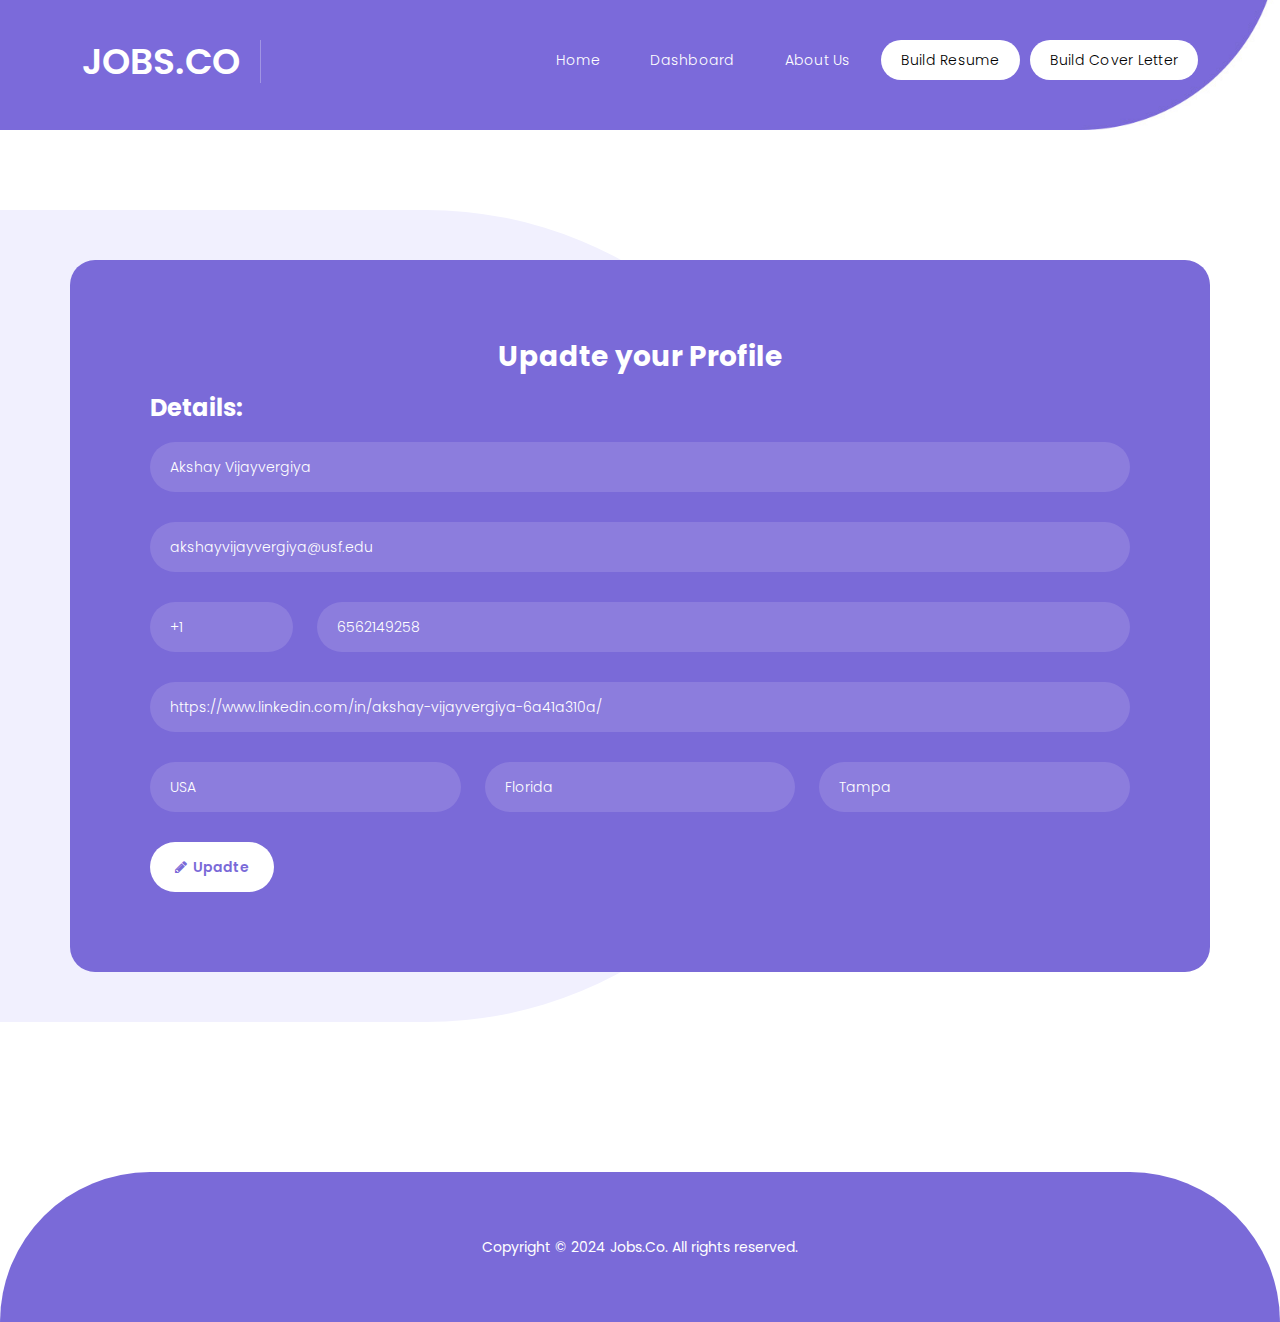
<file: editprofile.html>
<!DOCTYPE html>
<html lang="en">
  <head>
    <meta charset="utf-8">
    <meta name="viewport" content="width=device-width, initial-scale=1, shrink-to-fit=no">
    <link href="https://fonts.googleapis.com/css2?family=Poppins:wght@100;200;300;400;500;600;700;800;900&display=swap" rel="stylesheet">
   <!-- Bootstrap core CSS -->
   <link href="css/bootstrap.min.css" rel="stylesheet">
      <link rel="stylesheet" href="https://cdnjs.cloudflare.com/ajax/libs/font-awesome/4.7.0/css/font-awesome.min.css">   
   <link rel="stylesheet" href="css/main.css">
    <title>Sign Up</title>
  </head>
<body>
  <header class="header-area header-sticky">
    <div class="container">
        <div class="row">
            <div class="col-12">
                <nav class="main-nav">
                    <a href="index.html" class="logo">
                        <h1>Jobs.co</h1>
                    </a>
                    <ul class="nav">
                      <li class="scroll-to-section"><a href="index.html">Home</a></li>
                      <li class="scroll-to-section"><a href="dashboard.html">Dashboard</a></li>
                      <li class="scroll-to-section"><a href="aboutus.html" >About Us</a></li>
                      <li class="scroll-to-section"><a href="resume.html" class="active" style="background-color:white;color:black;">Build Resume</a></li>
                      <li class="scroll-to-section"><a href="coverletter.html" class="active" style="background-color:white;color:black;">Build Cover Letter</a></li>
                    </ul>   
                    <a class='menu-trigger'>
                        <span>Menu</span>
                    </a>
                </nav>
            </div>
        </div>
    </div>
  </header>
  <div class="main-banner" id="top" style="padding-top: 10px;">
  </div>
  <div class="contact-us section" id="contact">
    <div class="container">
      <div class="row">
          <div class="contact-us-content">
            <form id="contact-form" action="" method="post">
              <div class="row">
                <h3 style="color: white;text-align: center;padding-bottom: 20px;">Upadte your Profile</h3>
                
                <h4 style="color: white;text-align: left;padding-bottom: 20px;">Details:</h4>
                <div class="col-lg-12">
                  <fieldset>
                    <input type="name" name="name" id="name" placeholder="Your Name..." autocomplete="on" value="Akshay Vijayvergiya" required>
                  </fieldset>
                </div>
                <div class="col-lg-12">
                    <fieldset>
                      <input type="name" name="name" id="email" placeholder="Email.." autocomplete="on" value="akshayvijayvergiya@usf.edu" required>
                    </fieldset>
                  </div>
                  <div class="col-lg-2">
                    <fieldset>
                      <input type="name" name="name" id="phone" placeholder="Code.." autocomplete="on" value="+1" required>
                    </fieldset>
                  </div>
                  <div class="col-lg-10">
                    <fieldset>
                      <input type="name" name="name" id="phone" placeholder="Mobile Number.." value="6562149258" autocomplete="on" required>
                    </fieldset>
                  </div>
                  <div class="col-lg-12">
                    <fieldset>
                      <input type="name" name="name" id="email" placeholder="LinkedIn URL" value="https://www.linkedin.com/in/akshay-vijayvergiya-6a41a310a/" autocomplete="on" required>
                    </fieldset>
                  </div>
                  <div class="col-lg-4">
                    <fieldset>
                      <input type="name" name="name" id="email" placeholder="Country.." autocomplete="on" value="USA" required>
                    </fieldset>
                  </div>
                  <div class="col-lg-4">
                    <fieldset>
                      <input type="name" name="name" id="email" placeholder="State.." autocomplete="on" value="Florida" required>
                    </fieldset>
                  </div>
                  <div class="col-lg-4">
                    <fieldset>
                      <input type="name" name="name" id="email" placeholder="City.." autocomplete="on" value="Tampa" required>
                    </fieldset>
                  </div>
                  
                <div class="col-lg-12">
                  <fieldset>
                    <button type="submit" id="form-submit" class="orange-button"><i class="fa fa-pencil"></i>&nbsp;&nbsp;Upadte</button>
                  </fieldset>
                </div>
              </div>
            </form>
          </div>
      </div>
    </div>
  </div>
  <footer>
    <div class="container">
      <div class="col-lg-12">
        <p>Copyright © 2024 Jobs.Co. All rights reserved.</p>
      </div>
    </div>
  </footer>
</body>
<script src="https://ajax.googleapis.com/ajax/libs/jquery/3.7.1/jquery.min.js"></script>
<script src="js/main.js"></script>
</html>
</file>
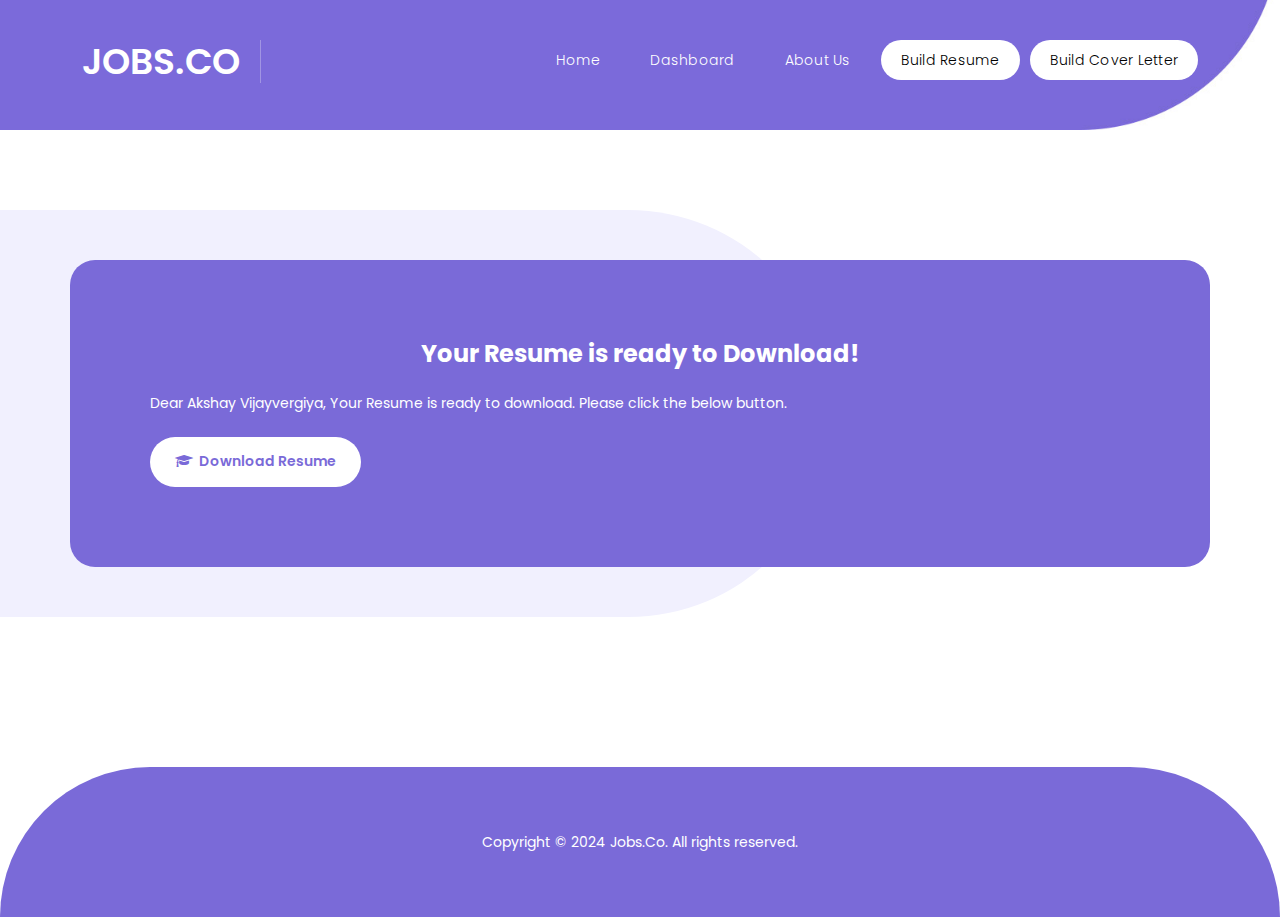
<file: resumeres.html>
<!DOCTYPE html>
<html lang="en">
  <head>
    <meta charset="utf-8">
    <meta name="viewport" content="width=device-width, initial-scale=1, shrink-to-fit=no">
    <link href="https://fonts.googleapis.com/css2?family=Poppins:wght@100;200;300;400;500;600;700;800;900&display=swap" rel="stylesheet">
    <link rel="stylesheet" href="https://cdnjs.cloudflare.com/ajax/libs/font-awesome/4.7.0/css/font-awesome.min.css">   
   <!-- Bootstrap core CSS -->
   <link href="css/bootstrap.min.css" rel="stylesheet">
   <link rel="stylesheet" href="css/main.css">
    <title>Download Resume</title>
  </head>
<body>
  <header class="header-area header-sticky">
    <div class="container">
        <div class="row">
            <div class="col-12">
                <nav class="main-nav">
                    <a href="index.html" class="logo">
                        <h1>Jobs.co</h1>
                    </a>
                    <ul class="nav">
                      <li class="scroll-to-section"><a href="index.html">Home</a></li>
                      <li class="scroll-to-section"><a href="dashboard.html">Dashboard</a></li>
                      <li class="scroll-to-section"><a href="aboutus.html" >About Us</a></li>
                      <li class="scroll-to-section"><a href="resume.html" class="active" style="background-color:white;color:black;">Build Resume</a></li>
                      <li class="scroll-to-section"><a href="coverletter.html" class="active" style="background-color:white;color:black;">Build Cover Letter</a></li>
                    </ul>   
                    <a class='menu-trigger'>
                        <span>Menu</span>
                    </a>
                </nav>
            </div>
        </div>
    </div>
  </header>
  <div class="main-banner" id="top" style="padding-top: 10px;">
  </div>
  <div class="contact-us section" id="contact">
    <div class="container">
      <div class="row">
          <div class="contact-us-content">
            <form id="contact-form" action="" method="post">
              <div class="row">
                <h4 style="color: white;text-align: center;padding-bottom: 20px;">Your Resume is ready to Download!</h4>
                
                <p style="color: white;text-align: left;padding-bottom: 20px;">Dear Akshay Vijayvergiya, Your Resume is ready to download. Please click the below button.</p>
                
                  
                <div class="col-lg-12">
                  <fieldset>
                    <button type="submit" id="form-submit" class="orange-button"><i class="fa fa-mortar-board"></i>&nbsp;&nbsp;Download Resume</button>
                  </fieldset>
                </div>
              </div>
            </form>
          </div>
      </div>
    </div>
  </div>
  <footer>
    <div class="container">
      <div class="col-lg-12">
        <p>Copyright © 2024 Jobs.Co. All rights reserved.</p>
      </div>
    </div>
  </footer>
</body>
<script src="https://ajax.googleapis.com/ajax/libs/jquery/3.7.1/jquery.min.js"></script>
<script src="js/main.js"></script>
</html>
</file>
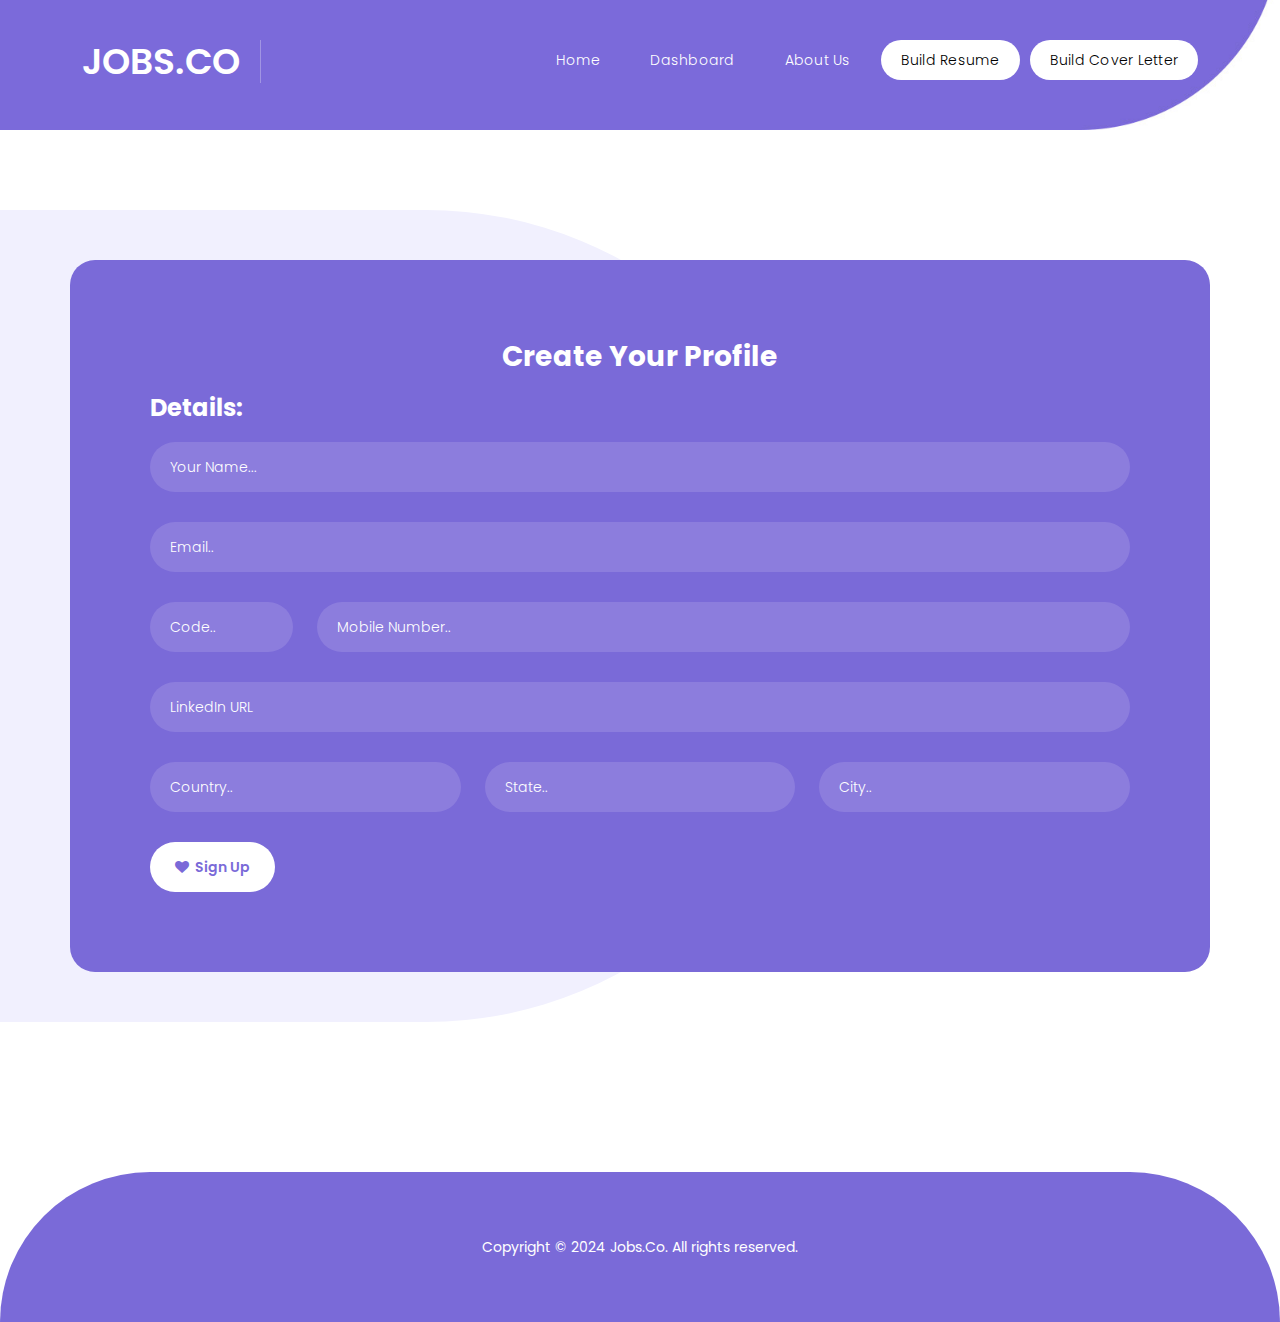
<file: signup.html>
<!DOCTYPE html>
<html lang="en">
  <head>
    <meta charset="utf-8">
    <meta name="viewport" content="width=device-width, initial-scale=1, shrink-to-fit=no">
    <link href="https://fonts.googleapis.com/css2?family=Poppins:wght@100;200;300;400;500;600;700;800;900&display=swap" rel="stylesheet">
    <link rel="stylesheet" href="https://cdnjs.cloudflare.com/ajax/libs/font-awesome/4.7.0/css/font-awesome.min.css">   
   <!-- Bootstrap core CSS -->
   <link href="css/bootstrap.min.css" rel="stylesheet">
   <link rel="stylesheet" href="css/main.css">
    <title>Sign Up</title>
  </head>
<body>
  <header class="header-area header-sticky">
    <div class="container">
        <div class="row">
            <div class="col-12">
                <nav class="main-nav">
                    <a href="index.html" class="logo">
                        <h1>Jobs.co</h1>
                    </a>
                    <ul class="nav">
                      <li class="scroll-to-section"><a href="index.html">Home</a></li>
                      <li class="scroll-to-section"><a href="dashboard.html">Dashboard</a></li>
                      <li class="scroll-to-section"><a href="aboutus.html" >About Us</a></li>
                      <li class="scroll-to-section"><a href="resume.html" class="active" style="background-color:white;color:black;">Build Resume</a></li>
                      <li class="scroll-to-section"><a href="coverletter.html" class="active" style="background-color:white;color:black;">Build Cover Letter</a></li>
                    </ul>   
                    <a class='menu-trigger'>
                        <span>Menu</span>
                    </a>
                </nav>
            </div>
        </div>
    </div>
  </header>
  <div class="main-banner" id="top" style="padding-top: 10px;">
  </div>
  <div class="contact-us section" id="contact">
    <div class="container">
      <div class="row">
          <div class="contact-us-content">
            <form id="contact-form" action="" method="post">
              <div class="row">
                <h3 style="color: white;text-align: center;padding-bottom: 20px;">Create Your Profile</h3>
                
                <h4 style="color: white;text-align: left;padding-bottom: 20px;">Details:</h4>
                <div class="col-lg-12">
                  <fieldset>
                    <input type="name" name="name" id="name" placeholder="Your Name..." autocomplete="on" required>
                  </fieldset>
                </div>
                <div class="col-lg-12">
                    <fieldset>
                      <input type="name" name="name" id="email" placeholder="Email.." autocomplete="on" required>
                    </fieldset>
                  </div>
                  <div class="col-lg-2">
                    <fieldset>
                      <input type="name" name="name" id="phone" placeholder="Code.." autocomplete="on" required>
                    </fieldset>
                  </div>
                  <div class="col-lg-10">
                    <fieldset>
                      <input type="name" name="name" id="phone" placeholder="Mobile Number.." autocomplete="on" required>
                    </fieldset>
                  </div>
                  <div class="col-lg-12">
                    <fieldset>
                      <input type="name" name="name" id="email" placeholder="LinkedIn URL" autocomplete="on" required>
                    </fieldset>
                  </div>
                  <div class="col-lg-4">
                    <fieldset>
                      <input type="name" name="name" id="email" placeholder="Country.." autocomplete="on" required>
                    </fieldset>
                  </div>
                  <div class="col-lg-4">
                    <fieldset>
                      <input type="name" name="name" id="email" placeholder="State.." autocomplete="on" required>
                    </fieldset>
                  </div>
                  <div class="col-lg-4">
                    <fieldset>
                      <input type="name" name="name" id="email" placeholder="City.." autocomplete="on" required>
                    </fieldset>
                  </div>
                  
                <div class="col-lg-12">
                  <fieldset>
                    <button type="submit" id="form-submit" class="orange-button"><i class="fa fa-heart"></i>&nbsp;&nbsp;Sign Up</button>
                  </fieldset>
                </div>
              </div>
            </form>
          </div>
      </div>
    </div>
  </div>
  <footer>
    <div class="container">
      <div class="col-lg-12">
        <p>Copyright © 2024 Jobs.Co. All rights reserved.</p>
      </div>
    </div>
  </footer>
</body>
<script src="https://ajax.googleapis.com/ajax/libs/jquery/3.7.1/jquery.min.js"></script>
<script src="js/main.js"></script>
</html>
</file>
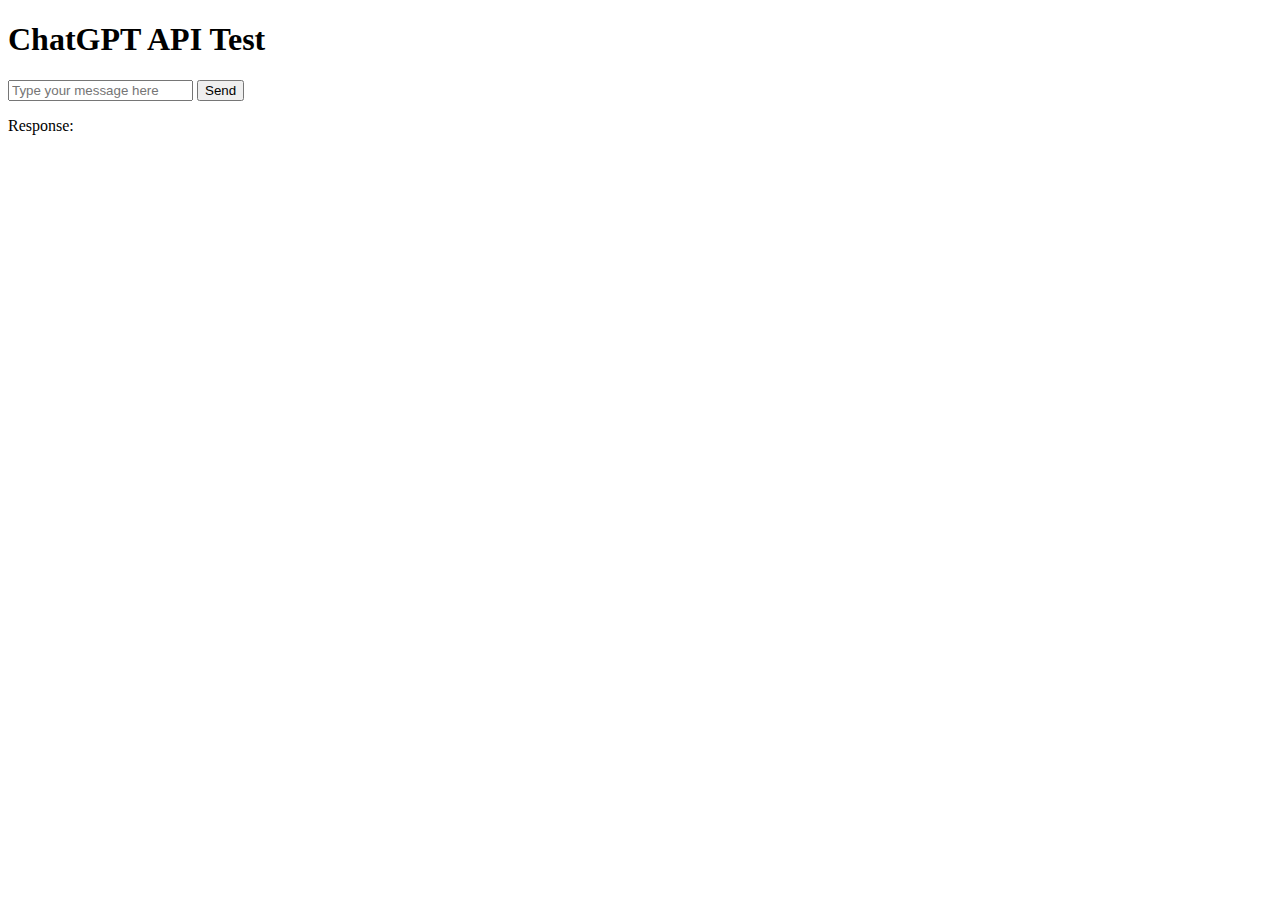
<file: test.html>
<!DOCTYPE html>
<html lang="en">
<head>
    <meta charset="UTF-8">
    <meta name="viewport" content="width=device-width, initial-scale=1.0">
    <title>Chat with OpenAI</title>
</head>
<body>
    <h1>ChatGPT API Test</h1>
    <input type="text" id="userInput" placeholder="Type your message here" />
    <button onclick="sendMessage()">Send</button>
    <p>Response:</p>
    <div id="response"></div>

    <script>
        async function sendMessage() {
            const input = document.getElementById('userInput').value;
            const responseContainer = document.getElementById('response');

            try {
                const response = await fetch('https://api.openai.com/v1/chat/completions', {
                    method: 'POST',
                    headers: {
                        'Content-Type': 'application/json',
                        'Authorization': 'Bearer ', 
                        'Access-Control-Allow-Origin' : '*'
                    },
                    body: JSON.stringify({
                        model: "gpt-3.5-turbo",
                        messages: [
                    {"role": "system", "content": "You are a helpful assistant."},
                    {"role": "user", "content": "Who is the PM of India?"} ]
                    })
                });

                const data = await response.json();
                responseContainer.innerHTML = JSON.stringify(data, null, 2);
            } catch (error) {
                console.error('Error:', error);
                responseContainer.innerHTML = 'Failed to fetch data. See console for more details.';
            }
        }
    </script>
</body>
</html>
</file>
<file: css/main.css>
@import url("https://fonts.googleapis.com/css2?family=Poppins:wght@100;200;300;400;500;600;700;800;900");


html, body, div, span, applet, object, iframe, h1, h2, h3, h4, h5, h6, p, blockquote, div
pre, a, abbr, acronym, address, big, cite, code, del, dfn, em, font, img, ins, kbd, q,
s, samp, small, strike, strong, sub, sup, tt, var, b, u, i, center, dl, dt, dd, ol, ul, li,
figure, header, nav, section, article, aside, footer, figcaption {
  margin: 0;
  padding: 0;
  border: 0;
  outline: 0;
}
html[xmlns] .clearfix {
  display: block;
}
header, nav, section, article, aside, footer, hgroup {
  display: block;
}

* {
  box-sizing: border-box;
}

html, body {
  font-family: 'Poppins', sans-serif;
  -ms-text-size-adjust: 100%;
  -webkit-font-smoothing: antialiased;
  -moz-osx-font-smoothing: grayscale;
}

a {
  text-decoration: none !important;
}

h1, h2, h3, h4, h5, h6 {
  color: #1e1e1e;
  margin-top: 0px;
  margin-bottom: 0px;
  font-weight: 700;
}

ul {
  margin-bottom: 0px;
}

p {
  font-size: 14px;
  line-height: 28px;
  color: #4a4a4a;
}

img {
  width: 100%;
  overflow: hidden;
}

html,
body {
  font-family: 'Poppins', sans-serif;
}

::selection {
  background: #7a6ad8;
  color: #fff;
}

::-moz-selection {
  background: #7a6ad8;
  color: #fff;
}

.section {
  padding-top: 0px;
  margin-top: 0px;
}

.section-heading {
  margin-bottom: 60px;
}

.section-heading h2 {
  font-size: 36px;
  font-weight: 600;
  text-transform: capitalize;
  margin: 20px 0;
  line-height: 44px;
}

.section-heading h2 em {
  color: #7a6ad8;
  font-style: normal;
}

.section-heading h6 {
  color: #7a6ad8;
  font-size: 14px;
  text-transform: uppercase;
  font-weight: 600;
}

.main-button a {
  display: inline-block;
  background-color: #fff;
  color: #7a6ad8;
  font-size: 14px;
  font-weight: 500;
  height: 40px;
  line-height: 40px;
  padding: 0px 25px;
  border-radius: 20px;
  transition: all .3s;
}

.main-button a:hover {
  background-color: #7a6ad8;
  color: #fff;
}

@-webkit-keyframes dot {
  50% {
      -webkit-transform: translateX(96px);
      transform: translateX(96px);
  }
}

@keyframes dot {
  50% {
      -webkit-transform: translateX(96px);
      transform: translateX(96px);
  }
}

@-webkit-keyframes dots {
  50% {
      -webkit-transform: translateX(-31px);
      transform: translateX(-31px);
  }
}

@keyframes dots {
  50% {
      -webkit-transform: translateX(-31px);
      transform: translateX(-31px);
  }
}

.background-header {
  background-color: #7a6ad8 !important;
  border-radius: 0px 0px 25px 25px;
  height: 80px!important;
  position: fixed!important;
  top: 0!important;
  left: 0;
  right: 0;
  box-shadow: 0px 0px 10px rgba(0,0,0,0.15)!important;
  -webkit-transition: all .5s ease 0s;
  -moz-transition: all .5s ease 0s;
  -o-transition: all .5s ease 0s;
  transition: all .5s ease 0s;
}

.header-area {
  position: absolute;
  background-color: transparent;
  top: 40px;
  left: 0;
  right: 0;
  z-index: 100;
  -webkit-transition: all .5s ease 0s;
  -moz-transition: all .5s ease 0s;
  -o-transition: all .5s ease 0s;
  transition: all .5s ease 0s;
}

.header-area .main-nav {
  background: transparent;
  display: flex
}

.header-area .main-nav .logo {
  -webkit-transition: all 0.3s ease 0s;
  -moz-transition: all 0.3s ease 0s;
  -o-transition: all 0.3s ease 0s;
  transition: all 0.3s ease 0s;
  display: inline-block;
}

.header-area .main-nav .logo h1 {
  font-size: 36px;
  text-transform: uppercase;
  color: #fff;
  font-weight: 600;
  margin-right: 20px;
  padding-right: 20px;
  border-right: 1px solid rgba(250, 250, 250, 0.3);
}

.background-header .main-nav .logo,
.background-header .main-nav #search {
  margin-top: 18px;
}

.header-area .main-nav ul.nav {
  border-radius: 0px 0px 25px 25px;
  flex-basis: 100%;
  margin-right: 0px;
  justify-content: right;
  -webkit-transition: all 0.3s ease 0s;
  -moz-transition: all 0.3s ease 0s;
  -o-transition: all 0.3s ease 0s;
  transition: all 0.3s ease 0s;
  position: relative;
  z-index: 999;
}

.header-area .main-nav .nav li:last-child {
  padding-right: 0px;
}

.header-area .main-nav .nav li {
  padding-left: 5px;
  padding-right: 5px;
  height: 40px;
  line-height: 40px;
}

.header-area .main-nav .nav li a {
  display: block;
  padding-left: 20px;
  padding-right: 20px;
  border-radius: 20px;
  font-weight: 300;
  font-size: 14px;
  height: 40px;
  line-height: 40px;
  text-transform: capitalize;
  color: #fff;
  -webkit-transition: all 0.4s ease 0s;
  -moz-transition: all 0.4s ease 0s;
  -o-transition: all 0.4s ease 0s;
  transition: all 0.4s ease 0s;
  border: transparent;
  letter-spacing: .25px;
}

.background-header .main-nav .nav {margin-top: 20px;}

.background-header .main-nav .nav li {
  height: 80px;
  line-height: 80px;
}

.header-area .main-nav .nav li:hover a {
  opacity: 0.8;
}
.header-area .main-nav .nav li a.active {
  color: #fff;
  background-color: rgba(255, 255, 255, 0.10);
  opacity: 1;
}

.background-header .main-nav .nav li:hover a {
  opacity: 0.8;
}
.background-header .main-nav .nav li a.active {
  color: #fff;
  background-color: rgba(255, 255, 255, 0.10);
  opacity: 1;
}

.header-area .main-nav .menu-trigger {
  cursor: pointer;
  position: absolute;
  top: 33px;
  width: 32px;
  height: 40px;
  text-indent: -9999em;
  z-index: 99;
  right: 20px;
  display: none;
}

.background-header .main-nav .menu-trigger {
  top: 20px;
}

.header-area .main-nav .menu-trigger span,
.header-area .main-nav .menu-trigger span:before,
.header-area .main-nav .menu-trigger span:after {
  -moz-transition: all 0.4s;
  -o-transition: all 0.4s;
  -webkit-transition: all 0.4s;
  transition: all 0.4s;
  background-color: #fff;
  display: block;
  position: absolute;
  width: 30px;
  height: 2px;
  left: 0;
}

.header-area .main-nav .menu-trigger span:before,
.header-area .main-nav .menu-trigger span:after {
  -moz-transition: all 0.4s;
  -o-transition: all 0.4s;
  -webkit-transition: all 0.4s;
  transition: all 0.4s;
  background-color: #fff;
  display: block;
  position: absolute;
  width: 30px;
  height: 2px;
  left: 0;
  width: 75%;
}

.header-area .main-nav .menu-trigger span:before,
.header-area .main-nav .menu-trigger span:after {
  content: "";
}

.header-area .main-nav .menu-trigger span {
  top: 16px;
}

.header-area .main-nav .menu-trigger span:before {
  -moz-transform-origin: 33% 100%;
  -ms-transform-origin: 33% 100%;
  -webkit-transform-origin: 33% 100%;
  transform-origin: 33% 100%;
  top: -10px;
  z-index: 10;
}

.header-area .main-nav .menu-trigger span:after {
  -moz-transform-origin: 33% 0;
  -ms-transform-origin: 33% 0;
  -webkit-transform-origin: 33% 0;
  transform-origin: 33% 0;
  top: 10px;
}

.header-area .main-nav .menu-trigger.active span,
.header-area .main-nav .menu-trigger.active span:before,
.header-area .main-nav .menu-trigger.active span:after {
  background-color: transparent;
  width: 100%;
}

.header-area .main-nav .menu-trigger.active span:before {
  -moz-transform: translateY(6px) translateX(1px) rotate(45deg);
  -ms-transform: translateY(6px) translateX(1px) rotate(45deg);
  -webkit-transform: translateY(6px) translateX(1px) rotate(45deg);
  transform: translateY(6px) translateX(1px) rotate(45deg);
  background-color: #fff;
}

.background-header .main-nav .menu-trigger.active span:before {
  background-color: #fff;
}

.header-area .main-nav .menu-trigger.active span:after {
  -moz-transform: translateY(-6px) translateX(1px) rotate(-45deg);
  -ms-transform: translateY(-6px) translateX(1px) rotate(-45deg);
  -webkit-transform: translateY(-6px) translateX(1px) rotate(-45deg);
  transform: translateY(-6px) translateX(1px) rotate(-45deg);
  background-color: #fff;
}

.background-header .main-nav .menu-trigger.active span:after {
  background-color: #fff;
}

.header-area.header-sticky .nav li a.active {
  color: #fff;
}

.visible{
  display:inline !important;
}

@media (max-width: 1200px) {
  .header-area .main-nav .nav li {
    padding-left: 2px;
    padding-right: 2px;
  }
  .header-area .main-nav .nav li a {
    padding-left: 10px;
    padding-right: 10px;
  }

}

@media (max-width: 767px) {
  .background-header .main-nav .nav,
  .header-area .main-nav .nav {
    background-color: #f1f0fe;
  }
  .background-header .main-nav .nav li a,
  .header-area .main-nav .nav li a {
    line-height: 50px;
    height: 50px;
    font-weight: 400;
    color: #1e1e1e;
    background-color: #f1f0fe;
     border-radius: 0px 0px 25px 25px;
  }
  .background-header .main-nav .nav li,
  .header-area .main-nav .nav li {
    border-top: 1px solid #ddd;
    background-color: #f1f0fe;
    height: 50px;
    border-radius: 0px 0px 25px 25px;
  }
  .background-header .main-nav .nav li:last-child,
  .header-area .main-nav .nav li:last-child {
    border-radius: 0px 0px 25px 25px;
  }
  .header-area .main-nav .nav {
    height: auto;
    flex-basis: 100%;
  }
  .header-area .main-nav .logo {
    position: absolute;
    left: 30px;
    top: 0px;
  }
  .background-header .main-nav .logo {
    top: 0px;
  }
  .background-header .main-nav .border-button {
    top: 0px !important;
  }
  .header-area .main-nav .border-button {
    position: absolute;
    top: 15px;
    right: 70px;
  }
  .header-area.header-sticky .nav li a:hover,
  .header-area.header-sticky .nav li a.active {
    color: #7a6ad8!important;
    opacity: 1;
  }
  .header-area.header-sticky .nav li.search-icon a {
    width: 100%;
  }
  .header-area {
    background-color: transparent;
    padding: 0px 15px;
    height: 80px;
    box-shadow: none;
    text-align: center;
  }
  .header-area .container {
    padding: 0px;
  }
  .header-area .logo {
    margin-left: 0px;
    margin-top: 30px;
  }
  .header-area .menu-trigger {
    display: block !important;
  }
  .header-area .main-nav {
    overflow: hidden;
  }
  .header-area .main-nav .nav {
    float: none;
    width: 100%;
    display: none;
    -webkit-transition: all 0s ease 0s;
    -moz-transition: all 0s ease 0s;
    -o-transition: all 0s ease 0s;
    transition: all 0s ease 0s;
    margin-left: 0px;
  }
  .header-area .main-nav .nav li:first-child {
    border-top: 1px solid #eee;
  }
  .header-area.header-sticky .nav {
    margin-top: 100px !important;
  }
  .background-header.header-sticky .nav {
    margin-top: 80px !important;
  }
  .header-area .main-nav .nav li {
    width: 100%;
    background: #fff;
    padding-left: 0px !important;
    padding-right: 0px !important;
  }
  
}
.main-banner {
  background-image: url(../img/banner-bg.jpg);
  background-position: right bottom;
  background-repeat: no-repeat;
  background-size: cover;
  padding: 170px 0px 120px 0px;
}


.event_filter {
  text-align: center;
}

.event_filter {
  background-color: #f1f0fe;
  border-radius: 50px;
  padding: 15px 40px;
  list-style: none;
  margin: 0 auto 70px;
  max-width: max-content;
}

.event_filter li {
  display: inline-block;
  margin: 0px 20px;
}

.event_filter li a {
  font-size: 14px;
  font-weight: 500;
  color: #1e1e1e;
  transition: all .3s;
}

.event_filter li

.event_filter li a.is_active,
.event_filter li a:hover {
  color: #7a6ad8;
}

.events_item .thumb {
  position: relative;
  border-radius: 25px;
  overflow: hidden;
}

.events_item .thumb img {
  margin-bottom: -5px;
}

.events_item .thumb span.category {
  position: absolute;
  left: 30px;
  top: 30px;
  font-size: 14px;
  text-transform: uppercase;
  color: #7a6ad8;
  background-color: rgba(250, 250, 250, 0.95);
  padding: 8px 20px;
  border-radius: 25px;
  font-weight: 500;
  display: inline-block;
}

.events_item .thumb span.price {
  position: absolute;
  right: -30px;
  top: -50px;
  background-color: rgba(122, 106, 216, 0.95);
  width: 130px;
  height: 130px;
  border-radius: 50%;
  display: inline-block;
  transition: all .3s;
}

.events_item .thumb span.price h6 {
  margin-top: 72px;
  margin-left: 22px;
  font-size: 28px;
  text-transform: uppercase;
  color: #fff;
  font-weight: 700;
}

.events_item .thumb span.price em {
  font-size: 18px;
  font-weight: 500;
  font-style: normal;
  vertical-align: top;
}

.events_item {
  background-color: #f1f0fe;
  border-radius: 25px;
  margin-bottom: 30px;
  position: relative;
  justify-content: center;
  align-items: center;
} 

.events_item .down-content {
  padding: 20px 30px 25px 30px;
}

.events_item .down-content span.author {
  color: #7a6ad8;
  font-size: 15px;
  display: inline-block;
  margin-bottom: 6px;
}

.events_item .down-content h4 {
  font-size: 22px;
  font-weight: 600;
  transition: all .3s;
}

.events_item:hover .down-content h4 {
  color: #7a6ad8;
}

.events_item:hover .thumb span.price {
  transform: scale(1.2);
}

.fun-facts {
  position: relative;
  padding: 120px 0px 80px 0px;
  overflow: hidden;
}

.fun-facts:before {
  position: absolute;
  top: 0;
  bottom: 0;
  left: 0;
  z-index: -1;
  width: 95%;
  height: 100%;
  background-color: #7a6ad8;
  content: '';
  border-top-right-radius: 500px;
  border-bottom-right-radius: 500px;
}




.fun-facts h2 {
  color: #fff;
  font-size: 48px;
  font-weight: 700;
}

.fun-facts h2::after {
  content: '+';
  margin-left: 5px;
}

.fun-facts p {
  color: #fff;
  font-size: 15px;
  font-weight: 500;
  margin-top: 15px;
}

.team {
  margin-top: 100px;
    padding-top: 140px;
}

.team-member {
  position: relative;
}

.team-member:hover img {
  top: -120px;
}

.team-member img {
  max-width: 220px;
  border-radius: 50%;
  position: absolute;
  top: -110px;
  left: 50%;
  transform: translateX(-110px);
  transition: all .3s;
}

.team-member .main-content {
  border-radius: 25px;
  padding: 140px 30px 40px 30px;
  background-color: #f1f0fe;
  text-align: center;
}

.team-member .main-content span.category {
  color: #7a6ad8;
  font-size: 15px;
}

.team-member .main-content h4 {
  font-size: 22px;
  font-weight: 600;
  margin-top: 8px;
  margin-bottom: 15px;
}

.team-member .main-content ul li {
  display: inline-block;
  margin: 0px 2px;
}

.team-member .main-content ul li a {
  background-color: #fff;
  color: #7a6ad8;
  display: inline-block;
  text-align: center;
  line-height: 40px;
  font-size: 18px;
  width: 40px;
  height: 40px;
  border-radius: 50%;
  transition: all .3s;
}

.team-member .main-content ul li a:hover {
  background-color: #7a6ad8;
  color: #fff;
}

.testimonials {
  position: relative;
  padding: 80px 0px;
  margin-top: 150px;
}

.testimonials:before {
  position: absolute;
  top: 0;
  bottom: 0;
  right: 0;
  z-index: -1;
  width: 65%;
  height: 100%;
  background-color: #f1f0fe;
  content: '';
  border-top-left-radius: 500px;
  border-bottom-left-radius: 500px;
}

.testimonials .section-heading {
  margin-bottom: 0px;
  margin-left: 60px;
  vertical-align: middle;
}

.testimonials .section-heading p {
  margin-top: 50px;
}

.testimonials .item {
  background-color: #7a6ad8;
  border-radius: 25px;
  padding: 80px;
}

.testimonials .item p {
  font-size: 18px;
  line-height: 40px;
  color: #fff;
  font-style: italic;
  font-weight: 300;
  margin-bottom: 40px;
}

.testimonials .item img {
  border-radius: 50%;
  max-width: 100px;
  float: left;
  margin-right: 25px;
}

.testimonials .item span {
  display: inline-block;
  margin-top: 20px;
  font-size: 15px;
  color: #fff;
}

.testimonials .item h4 {
  color: #fff;
  font-size: 22px;
  font-weight: 600;
  margin-top: 8px;
}



.events .item {
  background-color: #f1f0fe;
  border-radius: 25px;
  position: relative;
  padding: 40px;
  margin-bottom: 96px;
}

.events .item .image {
  position: relative;
}

.events .item .image img {
  position: absolute;
  border-radius: 25px;
  max-width: 260px;
  left: 0;
  top: -70px;
}

.events .item ul li {
  display: inline-block;
  width: 17.5%;
  vertical-align: middle;
}

.events .item ul li:first-child {
  width: 35%;
}

.events .item ul li:nth-of-type(2) {
  width: 28%;
}

.events .item ul li span.category {
  font-size: 14px;
  text-transform: uppercase;
  color: #7a6ad8;
  background-color: #fff;
  padding: 8px 20px;
  border-radius: 25px;
  font-weight: 500;
  display: inline-block;
  margin-bottom: 20px;
}

.events .item ul li h4 {
  font-size: 22px;
  font-weight: 600;
}

.events .item ul li span {
  display: inline-block;
  font-size: 14px;
  color: #4a4a4a;
  margin-bottom: 10px;
}

.events .item ul li h6 {
  font-size: 16px;
  color: #7a6ad8;
  font-weight: 600;
}

.events .item a {
  position: absolute;
  right: 0;
  top: 22px;
  background-color: #7a6ad8;
  width: 60px;
  height: 120px;
  display: inline-block;
  text-align: center;
  line-height: 120px;
  font-size: 18px;
  z-index: 1;
  color: #fff;
  border-radius: 60px 0px 0px 60px;
}

.contact-us {
  margin-top: 80px;
  position: relative;
  padding: 50px 0px;
}

.contact-us:before {
  position: absolute;
  top: 0;
  bottom: 0;
  left: 0;
  z-index: -1;
  width: 65%;
  height: 100%;
  background-color: #f1f0fe;
  content: '';
  border-top-right-radius: 500px;
  border-bottom-right-radius: 500px;
}


.contact-us  .section-heading {
  margin-right: 110px;
  margin-bottom: 0px;
}

.contact-us  .section-heading p {
  margin-top: 50px;
}

.contact-us .special-offer {
  margin-top: 50px;
  background-color: #fff;
  border-radius: 25px;
  padding: 30px 120px;
  display: inline-block;
  position: relative;
}

.contact-us .special-offer span.offer {
  position: absolute;
  left: 0;
  top: 0;
  background-color: #7a6ad8;
  width: 80px;
  padding: 30px 8px;
  line-height: 25px;
  height: 120px;
  border-radius: 15px 60px 60px 15px; 
  display: inline-block;
  text-align: center;
  color: #fff;
  font-size: 16px;
  text-transform: uppercase;
  text-align: left;
}

.contact-us .special-offer span.offer em {
  font-size: 28px;
  font-style: normal;
  font-weight: 600;
}

.contact-us .special-offer h6 {
  font-size: 15px;
  color: #4a4a4a;
  text-transform: uppercase;
  font-weight: 400;
  margin-bottom: 15px;
}

.contact-us .special-offer h6 em {
  font-style: normal;
  color: #7a6ad8;
  font-weight: 600;
}

.contact-us .special-offer h4 {
  font-size: 22px;
  font-weight: 600;
}

.contact-us .special-offer h4 em {
  font-style: normal;
  color: #7a6ad8;
}

.contact-us .special-offer a {
  position: absolute;
  right: 30px;
  top: 35px;
  width: 50px;
  height: 50px;
  display: inline-block;
  text-align: center;
  line-height: 50px;
  background-color: #7a6ad8;
  color: #fff;
  border-radius: 50%;
}

.contact-us .contact-us-content {
  border-radius: 25px;
  padding: 80px;
  background-color: #7a6ad8;
  position: relative;
  z-index: 1;
}

#contact-form input {
  width: 100%;
  height: 50px;
  border-radius: 25px;
  background-color: rgba(249, 235, 255, 0.15);
  border: none;
  outline: none;
  font-weight: 300;
  padding: 0px 20px;
  font-size: 14px;
  color: #fff;
  margin-bottom: 30px;
  position: relative;
  z-index: 3;
}

#contact-form input::placeholder {
  color: #fff;
}

#contact-form textarea {
  width: 100%;
  height: 120px;
  border-radius: 25px;
  background-color: rgba(249, 235, 255, 0.15);
  border: none;
  outline: none;
  font-weight: 300;
  padding: 20px;
  font-size: 14px;
  color: #fff;
  margin-bottom: 30px;
  position: relative;
  z-index: 3;
}

#contact-form textarea::placeholder {
  color: #fff;
}

#contact-form button {
  border: none;
  height: 50px;
  font-size: 14px;
  font-weight: 600;
  background-color: #fff;
  padding: 0px 25px;
  border-radius: 25px;
  color: #7a6ad8;
  transition: all .4s;
  position: relative;
  z-index: 3;
}

#contact-form button:hover {
  opacity: 0.8;
}

.contact-us-content .more-info {
  text-align: center;
  background: rgb(85,0,227);
  background: linear-gradient(90deg, rgba(85,0,227,1) 0%, rgba(198,61,255,1) 100%);
  border-radius: 0px 0px 23px 23px;
  padding: 45px 30px 15px 30px;
}

.contact-us-content .more-info .info-item {
  text-align: center;
  margin-bottom: 30px;
}

.contact-us-content .more-info i {
  font-size: 32px;
  color: #fff;
  margin-bottom: 15px;
}

.contact-us-content .more-info h4 a {
  color: #fff;
  font-size: 16px;
  font-weight: 400;
}

footer {
  margin-top: 150px;
  position: relative;
  background-color: #7a6ad8;
  vertical-align: middle;
  min-height: 150px;
  border-radius: 150px 150px 0px 0px;
}

footer p {
  text-align: center;
  line-height: 150px;
  color: #fff;
  font-weight: 400;
}

footer p a {
  color: #fff;
  transition: all .3s;
  position: relative;
  z-index: 3;
}

footer p a:hover {
  opacity: 0.75;
}

footer::before {
  position: absolute;
  left: 30px;
  transform: rotate(180deg);
  opacity: 1;
  bottom: 0;
  width: 318px;
  height: 119px;
  content: '';
  z-index: 2;
}

body {
  overflow-x: hidden;
}

@media (max-width: 767px) {
  .header-area {
    top: 0px;
  }
  .header-area .main-nav .logo h1 {
    border-right: none;
  }
  .main-banner .item {
    padding: 80px 30px 120px 30px !important;
  }
  .main-banner .owl-nav {
    left: 30px !important;
  }
  .event_filter  {
    padding: 15px 20px;
  }
  .event_filter li {
    display: inline-block;
    margin: 0px 10px;
  }
}

@media (max-width: 992px) {
  .header-area .main-nav #search input,
  .header-area .main-nav #search i {
    display: none;
  }
  .header-area .main-nav .logo h1 {
    font-size: 34px;
  }
  .header-area .main-nav .logo {
    border-right: none;
  }
  .main-banner {
    padding-top: 100px;
  }
  .main-banner .item {
    padding: 100px 60px 140px 60px;
    margin-left: 0px;
    text-align: center;
  }
  .main-banner .item h2,
  .main-banner .item p {
    width: 100%;
  }
  .main-banner .item h2 {
    font-size: 36px;
    line-height: 50px;
  }
  .main-banner .item .buttons {
    display: inline-block;
    text-align: center;
  }
  .main-banner .item .buttons .main-button {
    margin-right: 0px;
    margin-bottom: 30px;
  }
  .services {
    margin-top: 80px;
  }
  .about-us {
    margin-top: 100px;
  }
  .accordion {
    padding: 40px 25px 10px 25px;
  }
  .services .service-item .icon {
    width: 170px;
    height: 170px;
    line-height: 170px;
  }
  .about-us .section-heading {
    margin-left: 0px;
    margin-top: 120px;
  }
  .about-us::before,
  .testimonials::before,
  .contact-us::before {
    display: none;
  }
  .about-us .section-heading p,
  .testimonials .section-heading p,
  .contact-us .section-heading p {
    margin-top: 30px;
  }
  .about-us .section-heading .main-button {
    margin-top: 30px;
  }
  .about-us .main-button a {
    background-color: #7a6ad8;
    color: #fff;
  }
  .courses {
    margin-top: 100px;
  }
  .event_filter ul li {
    display: block;
    margin: 12px 5px;
  }
  .fun-facts {
    margin-top: 70px;
  }
  .fun-facts::before {
    width: 95%;
  }
  .team {
    margin-top: 160px;
  }
  .team-member {
    margin-bottom: 140px;
  }
  .testimonials {
    margin-top: -50px;
    padding: 0px;
  }
  .testimonials .section-heading {
    margin-left: 0px;
    margin-top: 40px;
  }
  .testimonials .item {
    padding: 40px 40px 60px 40px;
  }
  .testimonials .item h4 {
    font-size: 17px;
  }
  .testimonials .item img {
    margin-right: 15px;
  }
  .testimonials .owl-nav {
    display: none;
  }
  .events {
    margin-top: 80px;
  }
  .events .item {
    margin-bottom: 66px;
  }
  .events .item .image img {
    position: relative;
    max-width: 100%;
  }
  .events .item ul {
    margin-top: -40px;
  }
  .events .item ul li:first-child {
    width: 100% !important;
    margin-bottom: 30px;
    padding-bottom: 30px;
    border-bottom: 1px solid #ddd;
  }
  .events .item ul li:nth-child(2) {
    width: 40% !important;
  }
  .events .item ul li {
    display: inline-block;
    width: 28% !important;
  }
  .events .item ul li:last-child {
    text-align: right;
  }
  .events .item a {
    bottom: 150px;
    top: auto;
  }
  .events .item ul li h6 {
    font-size: 14px;
  }
  .contact-us {
    padding-top: 20px;
  }
  .contact-us .section-heading {
    margin-right: 0px;
  }
  .contact-us .special-offer {
    background-color: #f1f0fe;
    margin-bottom: 60px;
    padding: 34px 30px 34px 100px;
    width: 100%;
  }
  .contact-us .special-offer h4 {
    font-size: 17px;
  }
  .contact-us .special-offer a {
    width: 40px;
    height: 40px;
    line-height: 40px;
    top: 15px;
    right: 15px;
  }
  .contact-us .contact-us-content {
    padding: 30px;
  }
  footer {
    margin-top: 30px;
  }
}

@media (max-width: 1200px) {
  .header-area .main-nav #search input {
    width: 200px;
  }
  .header-area .main-nav .nav li.has-sub:after {
    right: 15px;
  }
  .fun-facts:before {
    width: 95%;
  }
}
.responsive-container {
  display: flex;
  flex-direction: row; /* This will place the divs side by side */
  justify-content: space-around;
  align-items: center;
}
.responsive-item {
  flex: 1; /* Make items flexible to fill the container */
  margin: 5px;
  padding: 10px;
}
@media (max-width: 768px) {
  .responsive-container {
    flex-direction: column; /* Stack items on top of each other */
  }
}
.progress-bar {
  display: flex;
  justify-content: center;
  align-items: center;

  width: 100px;
  height: 100px;
  border-radius: 50%;
  background: 
    radial-gradient(closest-side, white 79%, transparent 80% 100%),
    conic-gradient(hotpink 75%, pink 0);    
}

.progress-bar::before {
  content: "75%";
}

.generate-cover-letter {
  background-color: white; /* Adjust the color to match your specific purple */
  color: #5a4db2;
  padding: 15px 20px;
  text-align: center;
  display: inline-block; /* Makes the h2 behave more like a button */
  border-radius: 25px; /* Gives the rounded corners */
  cursor: pointer; /* Changes the mouse pointer on hover */
  font-size: 16px; /* Adjust the font size as necessary */
  border: none; /* Removes any default border */
  margin: 0; /* Removes default margin from h tags */
}

  /* Optionally, add hover effects */
  .generate-cover-letter:hover {
      background-color: white; /* Darker purple shade for hover */
  }

  /* Focus styles to improve accessibility */
  .generate-cover-letter:focus {
      outline: 2px solid #5a4db2; /* Adds an outline on focus */
      outline-offset: 2px;
  }
</file>
